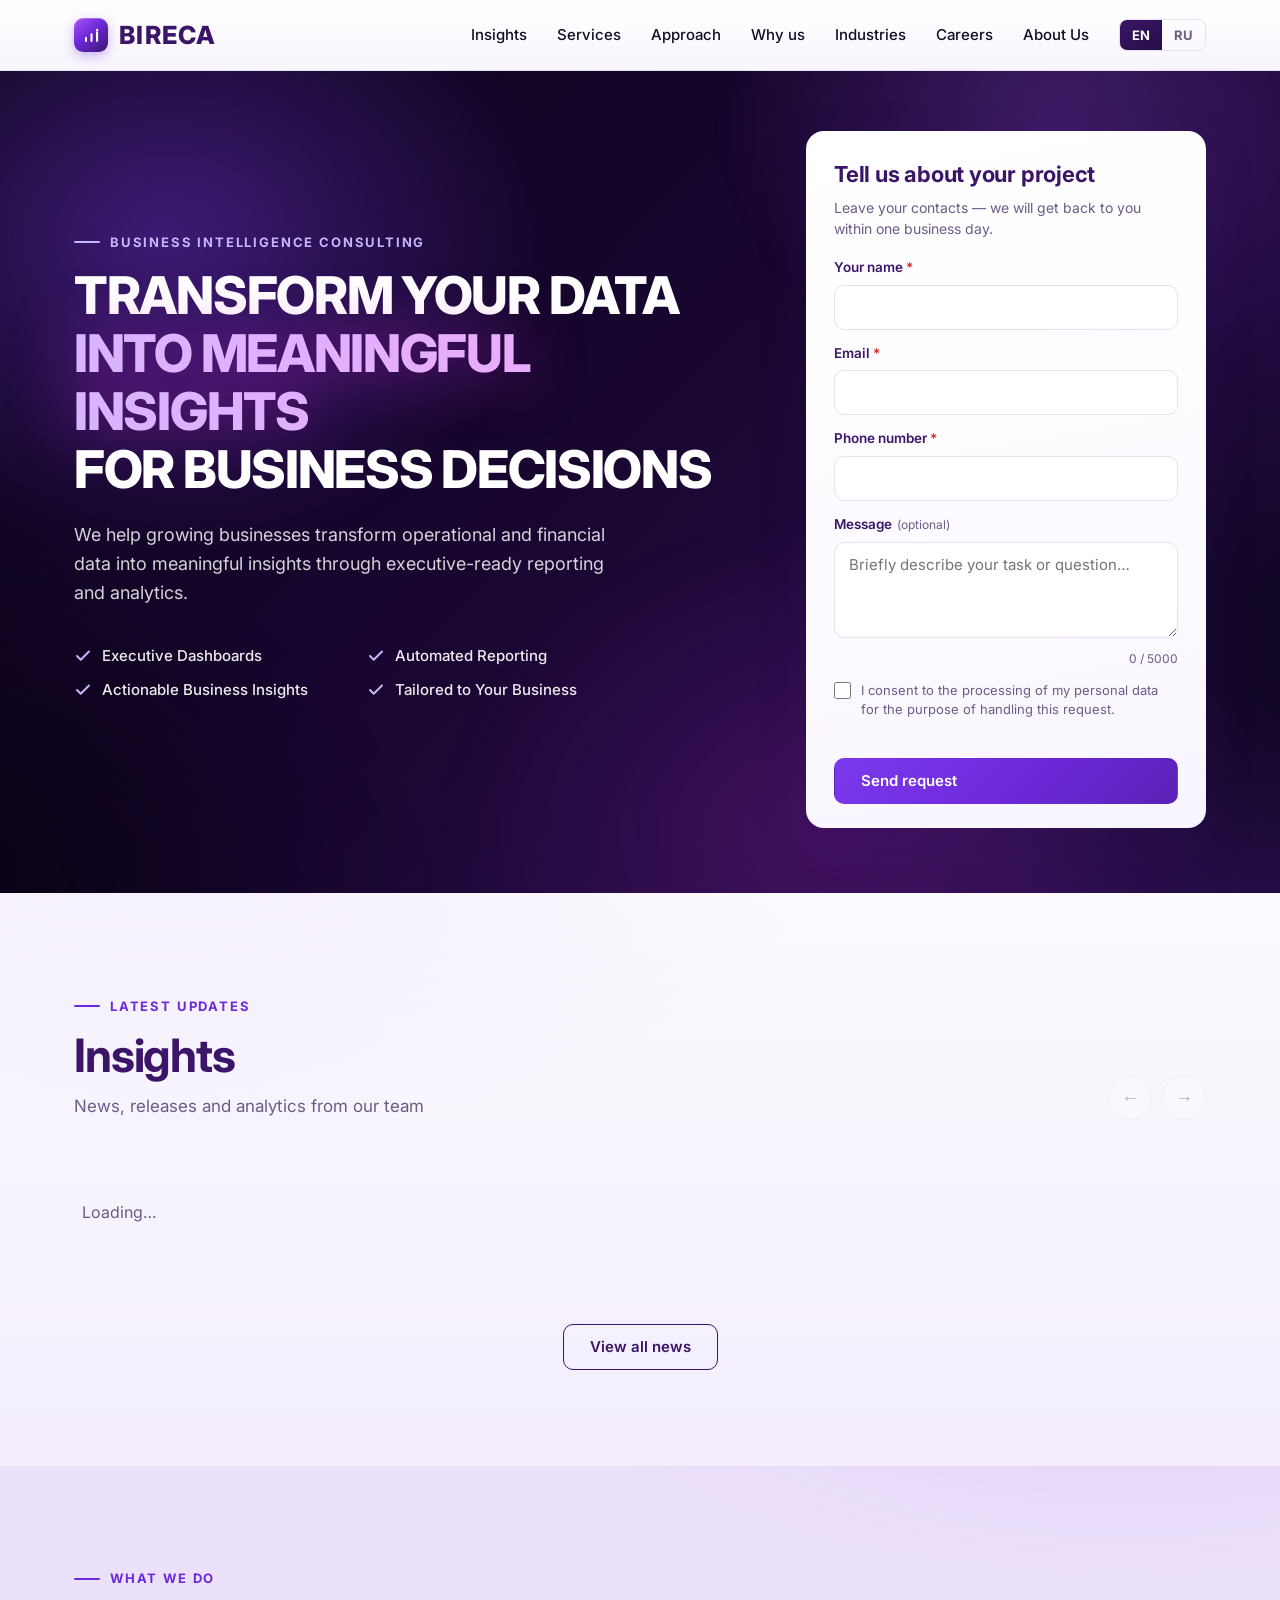
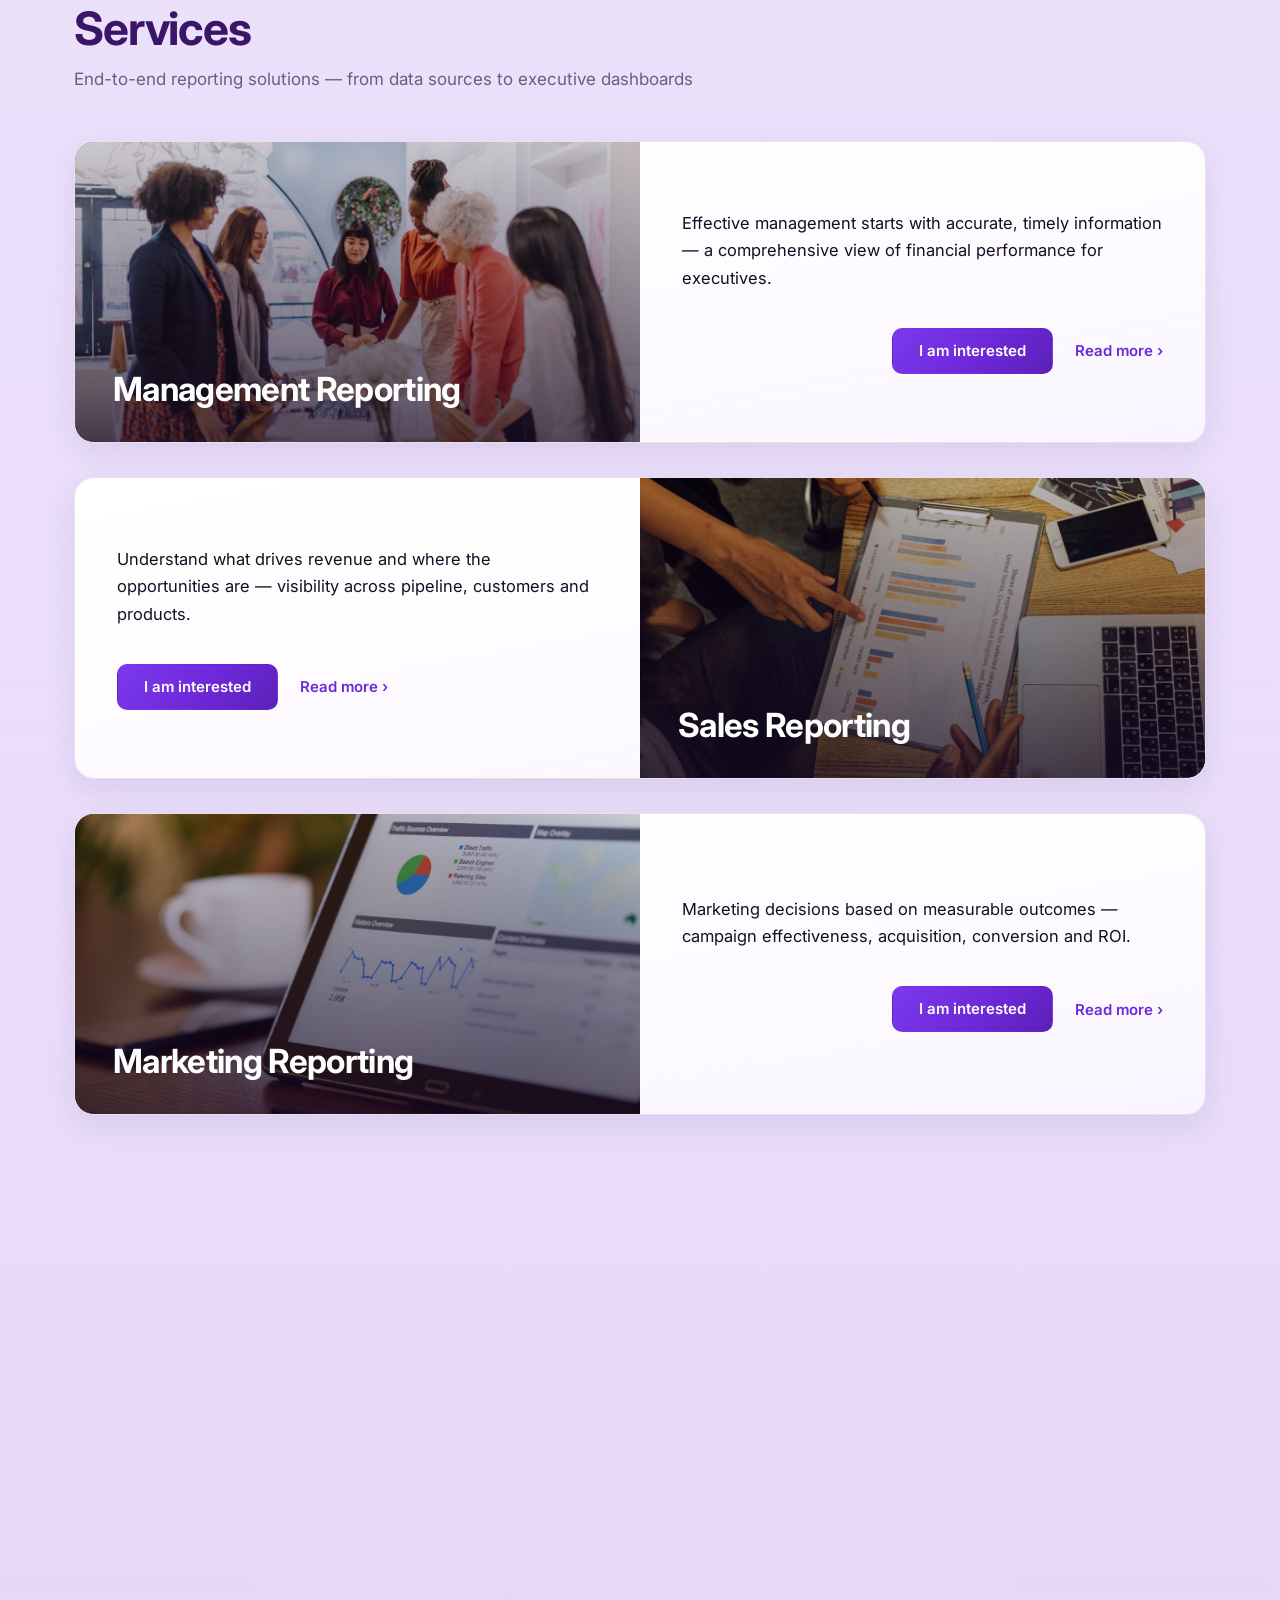
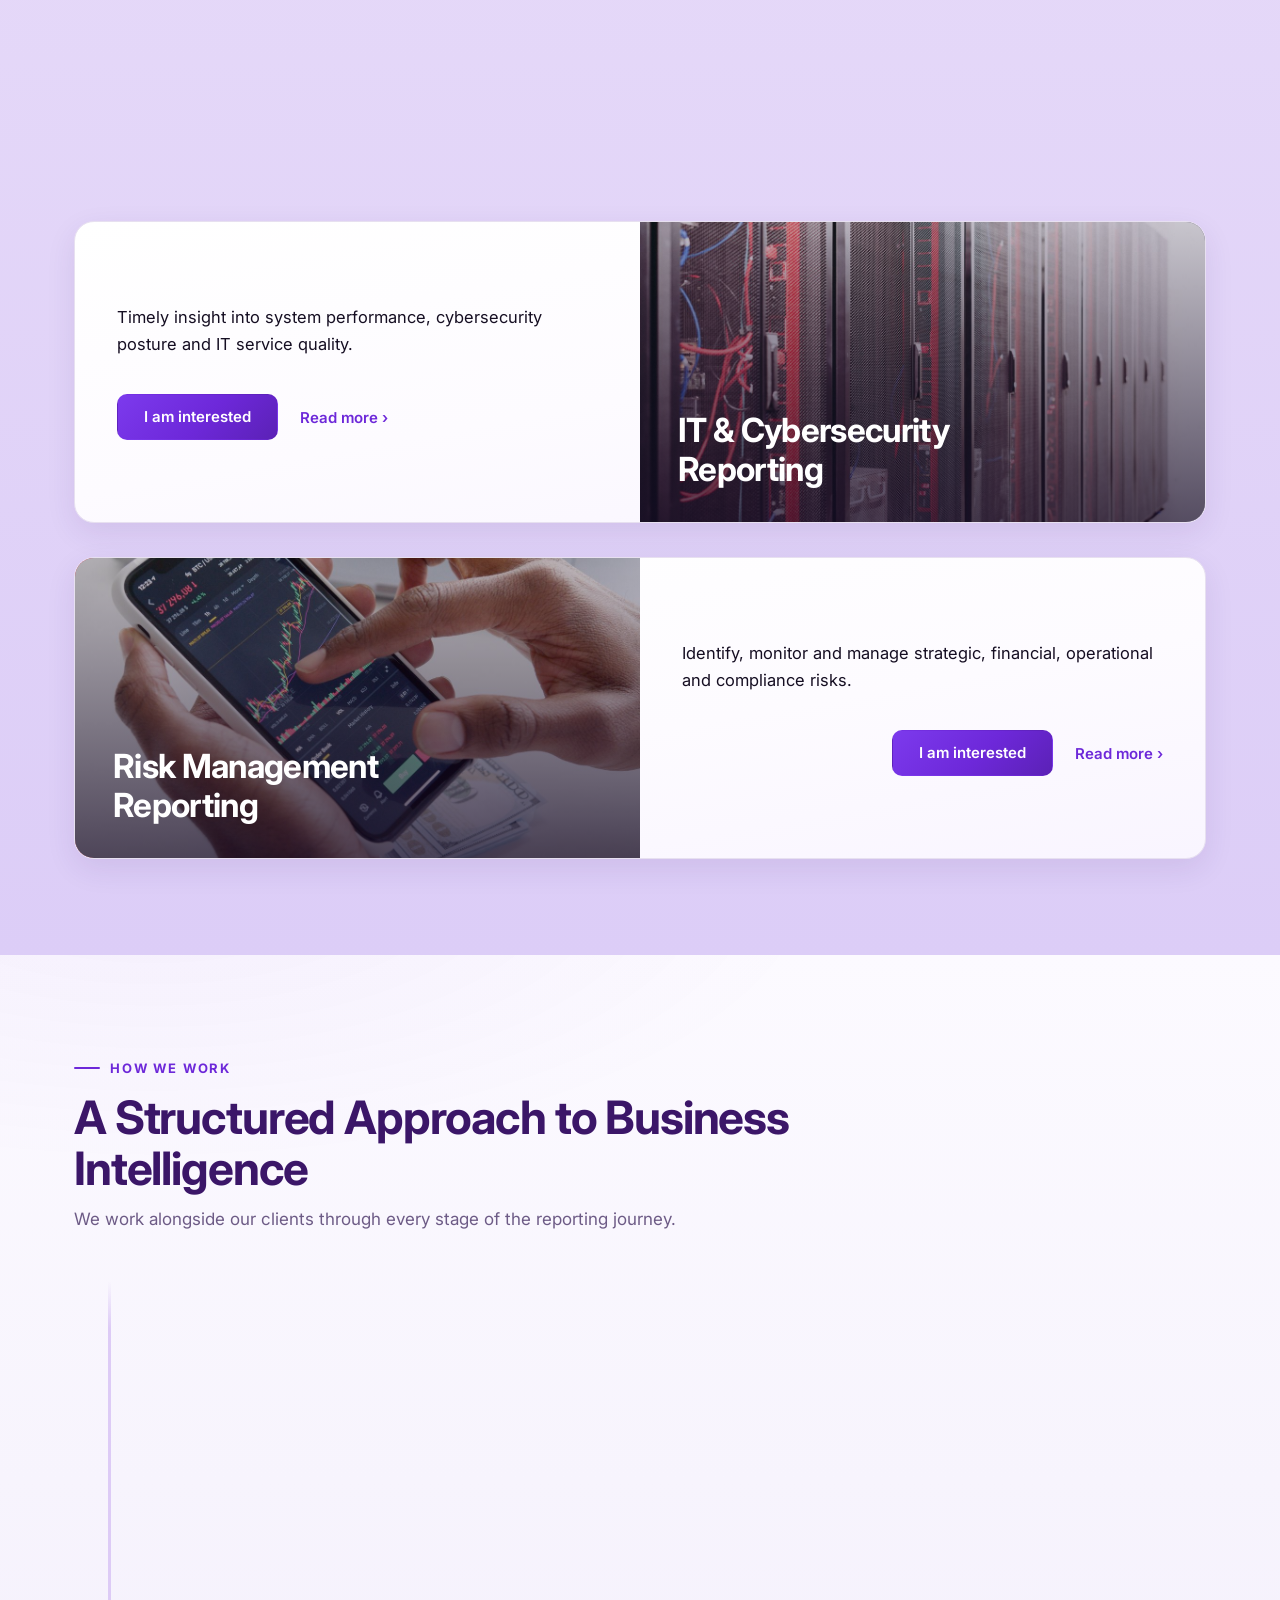
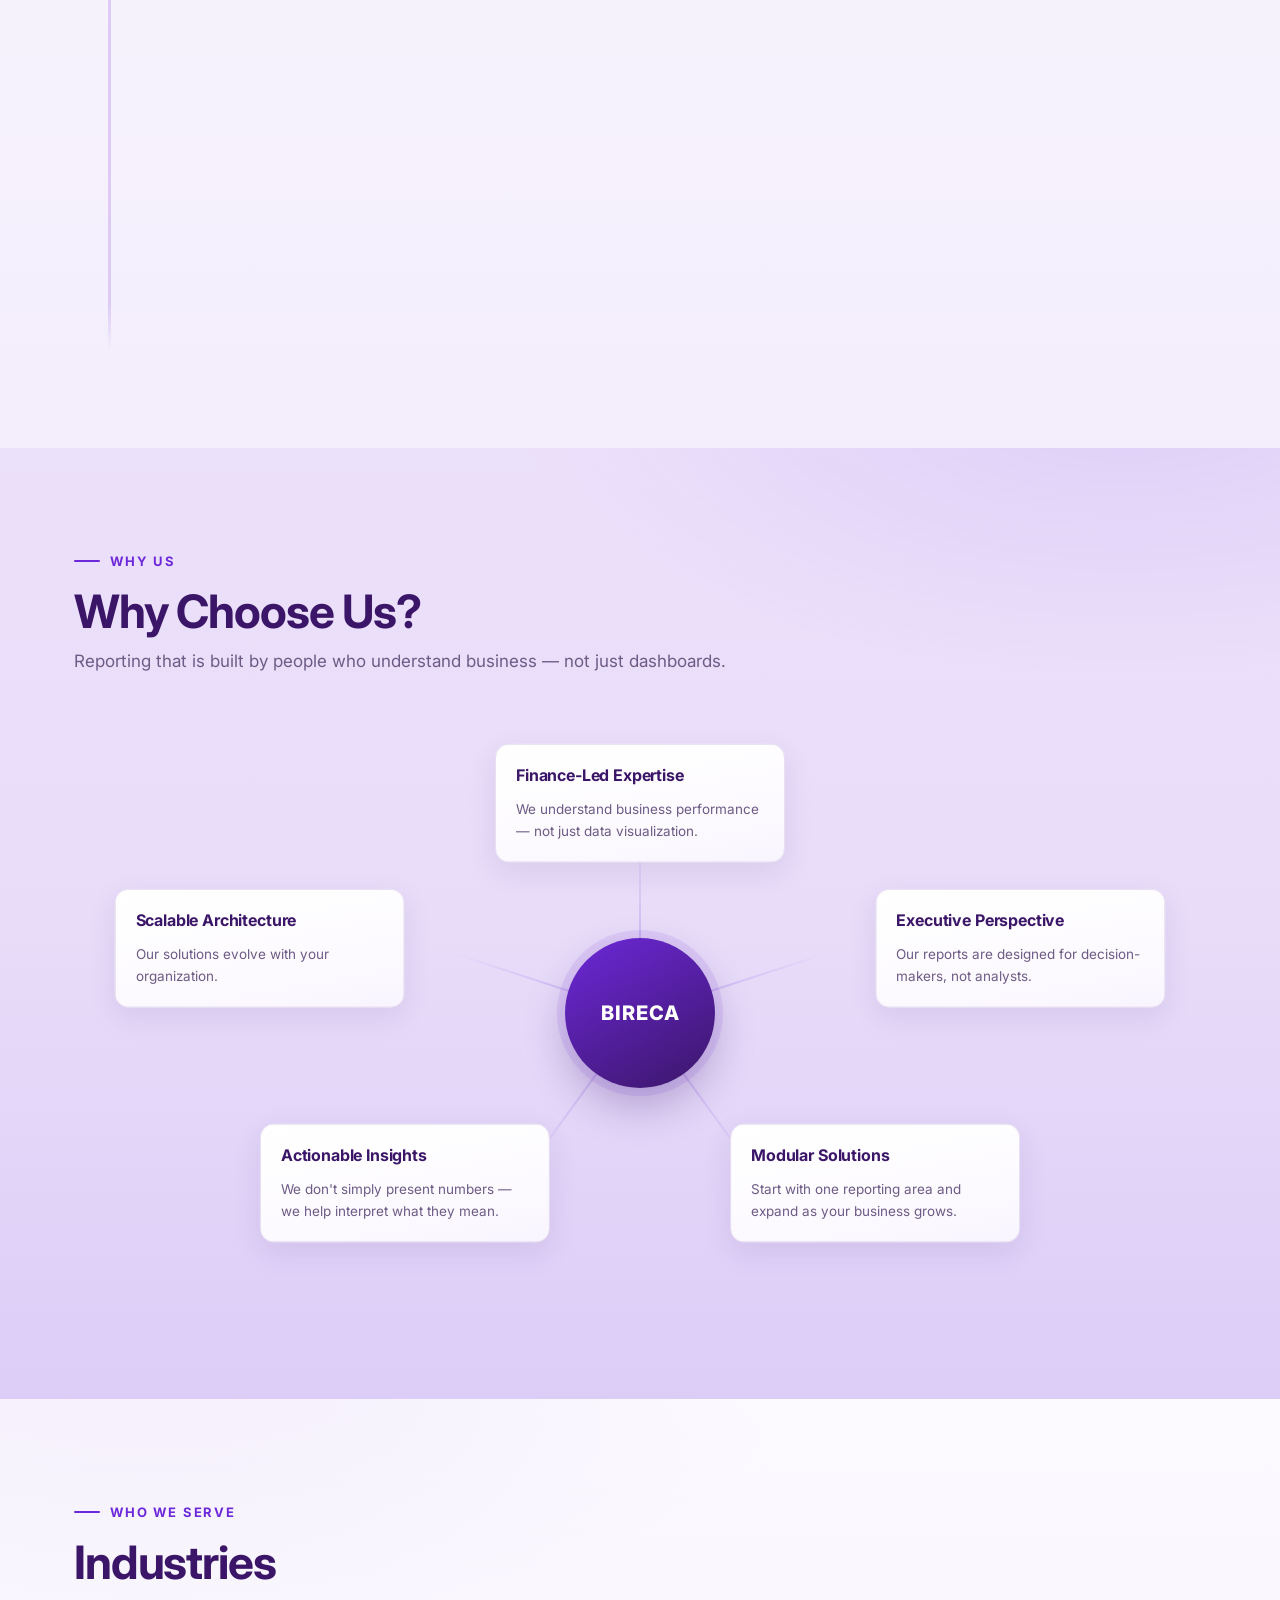
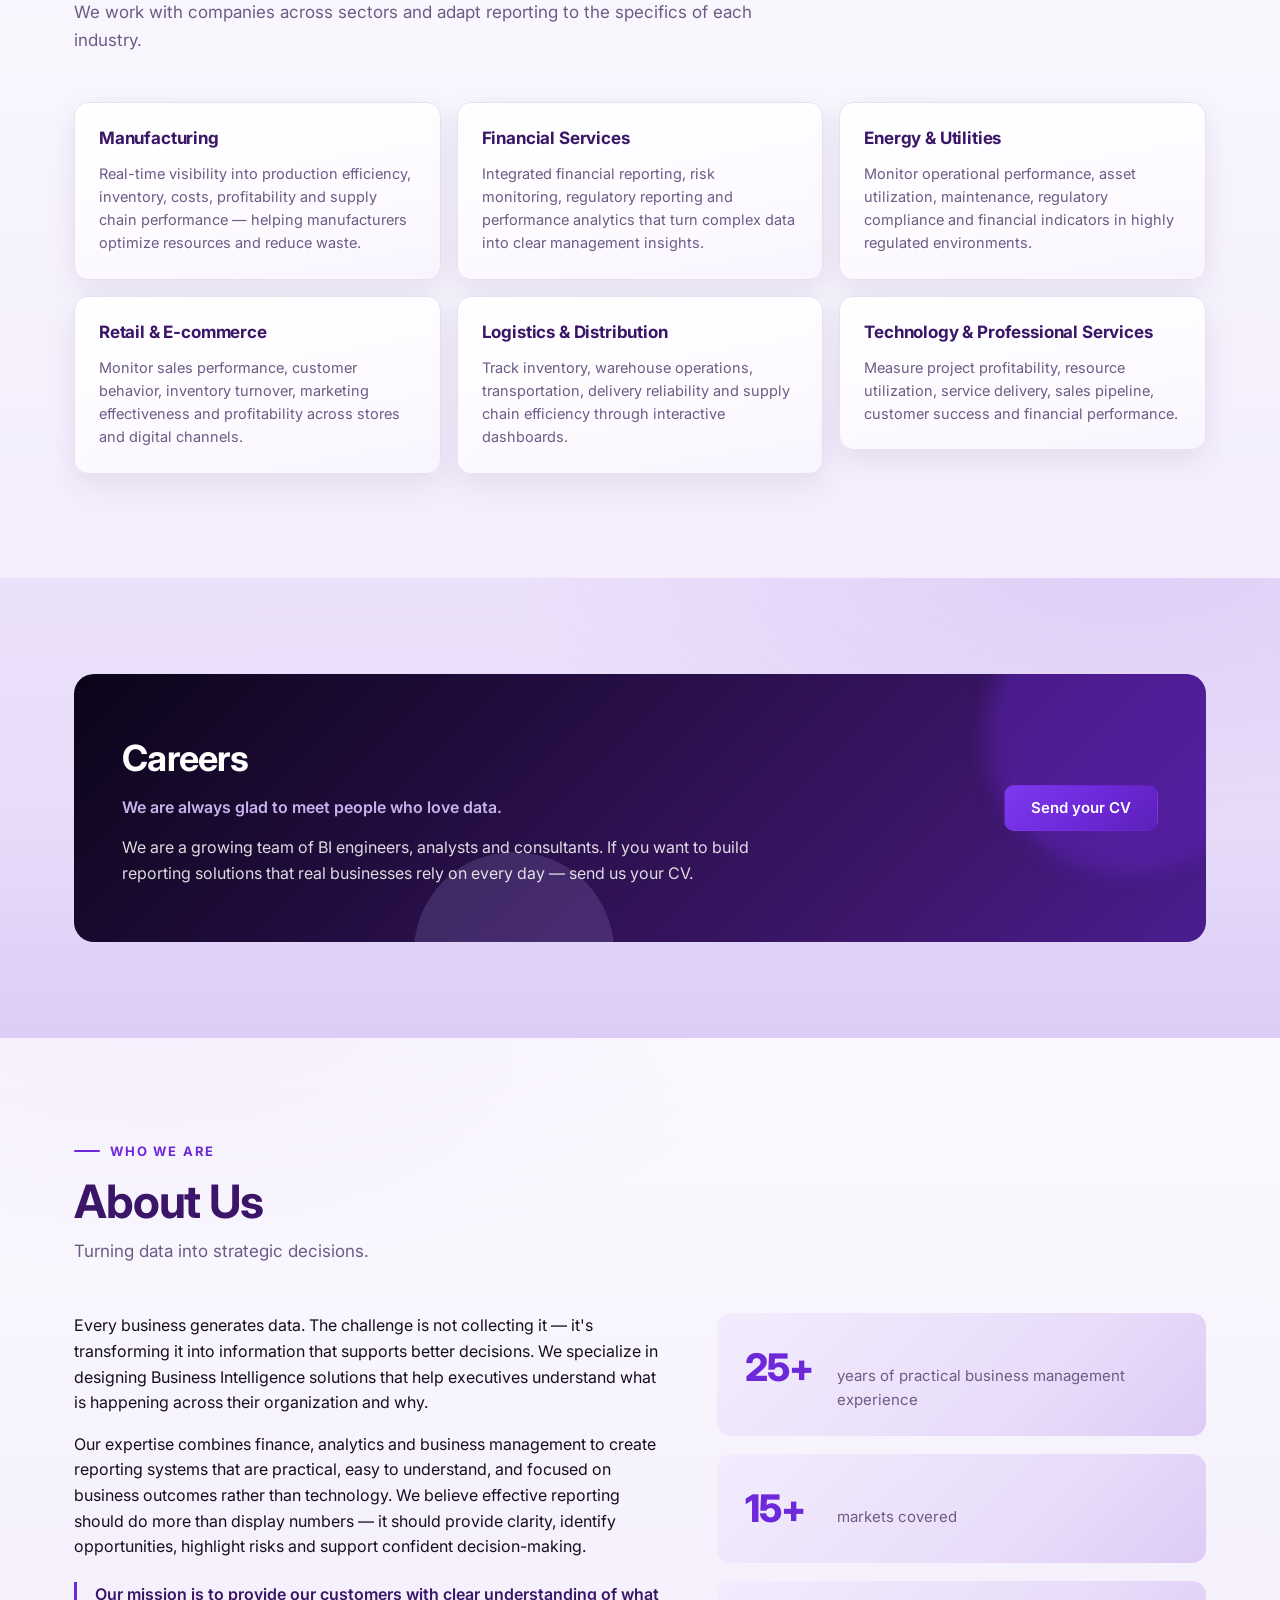
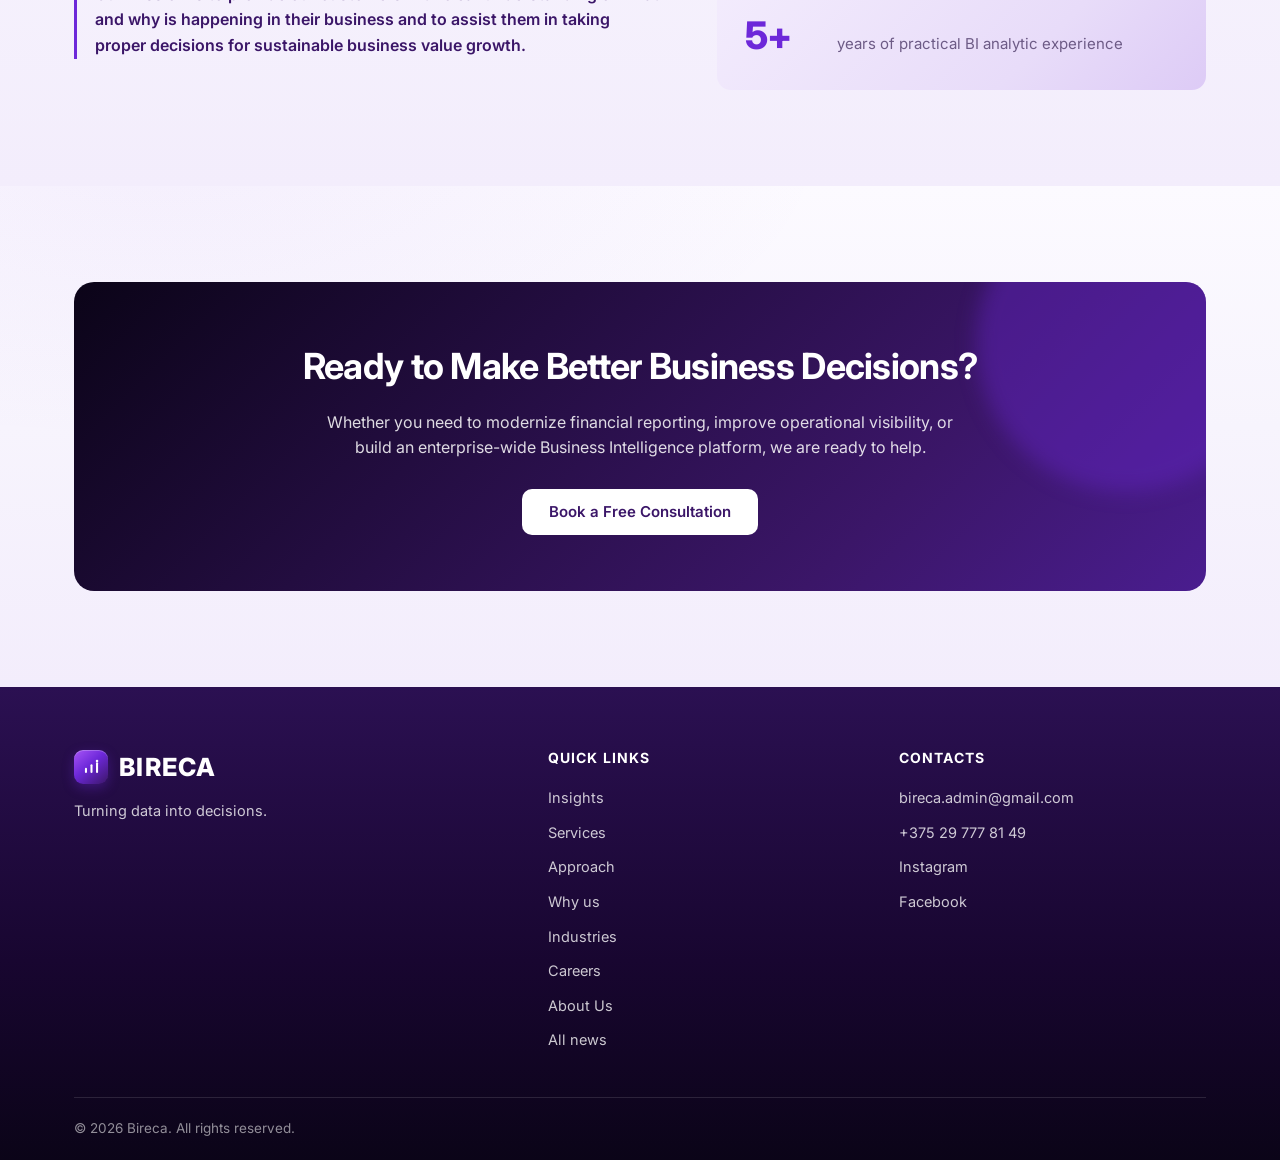
<file: index.html>
<!DOCTYPE html>
<html lang="en">
<head>
  <meta charset="UTF-8" />
  <meta name="viewport" content="width=device-width, initial-scale=1.0" />
  <title>Bireca — Business Intelligence &amp; Reporting</title>
  <meta name="description" content="We transform your data into meaningful insights for business decisions. Management, sales, marketing, production, supply chain, IT and risk reporting." />

  <link rel="icon" type="image/svg+xml" href="favicon.svg" />
  <link rel="canonical" href="https://bugvayne.github.io/bireco/" />

  <!-- Open Graph: карточка при шеринге в Telegram/LinkedIn/соцсетях -->
  <meta property="og:type" content="website" />
  <meta property="og:site_name" content="Bireca" />
  <meta property="og:title" content="Bireca — Business Intelligence &amp; Reporting" />
  <meta property="og:description" content="We transform your data into meaningful insights for business decisions." />
  <meta property="og:url" content="https://bugvayne.github.io/bireco/" />
  <meta property="og:image" content="https://bugvayne.github.io/bireco/og-image.png" />
  <meta property="og:image:width" content="1200" />
  <meta property="og:image:height" content="630" />
  <meta name="twitter:card" content="summary_large_image" />
  <meta name="twitter:title" content="Bireca — Business Intelligence &amp; Reporting" />
  <meta name="twitter:description" content="We transform your data into meaningful insights for business decisions." />
  <meta name="twitter:image" content="https://bugvayne.github.io/bireco/og-image.png" />

  <link rel="preconnect" href="https://fonts.googleapis.com" />
  <link rel="preconnect" href="https://fonts.gstatic.com" crossorigin />
  <link href="https://fonts.googleapis.com/css2?family=Inter:wght@400;500;600;700;800&display=swap" rel="stylesheet" />
  <link rel="stylesheet" href="css/styles.css?v=28" />
  <noscript><style>.reveal { opacity: 1 !important; transform: none !important; }</style></noscript>
</head>
<body>

  <!-- ======== Шапка ======== -->
  <header class="site-header">
    <div class="container header-inner">
      <a class="logo" href="index.html">
        <span class="logo-mark" aria-hidden="true">
          <svg viewBox="0 0 24 24" fill="none" stroke="currentColor" stroke-width="2.6" stroke-linecap="round"><path d="M5 19v-4"/><path d="M12 19v-8.5"/><path d="M19 19V8"/><circle cx="19" cy="5" r="1.6" fill="currentColor" stroke="none"/></svg>
        </span>
        Bireca
      </a>

      <nav class="main-nav" id="mainNav">
        <a href="#insights" data-i18n="nav.insights">Insights</a>
        <a href="#services" data-i18n="nav.services">Services</a>
        <a href="#approach" data-i18n="nav.approach">Approach</a>
        <a href="#why" data-i18n="nav.why">Why us</a>
        <a href="#industries" data-i18n="nav.industries">Industries</a>
        <a href="#careers" data-i18n="nav.careers">Careers</a>
        <a href="#about" data-i18n="nav.about">About Us</a>
      </nav>

      <div class="lang-switch" role="group" aria-label="Language">
        <button type="button" data-lang="en">EN</button>
        <button type="button" data-lang="ru">RU</button>
      </div>

      <button class="burger" id="burgerBtn" aria-label="Menu">
        <span></span><span></span><span></span>
      </button>
    </div>
  </header>

  <!-- ======== Hero ======== -->
  <section class="hero">
    <div class="hero-glow-decor" aria-hidden="true"></div>

    <div class="container hero-inner">
      <div class="hero-copy">
        <span class="eyebrow" data-i18n="hero.eyebrow">Business Intelligence Consulting</span>
        <h1>
          <span class="line" data-i18n="hero.line1">Transform your data</span>
          <span class="line accent" data-i18n="hero.line2">into meaningful insights</span>
          <span class="line" data-i18n="hero.line3">for business decisions</span>
        </h1>
        <p data-i18n="hero.sub">We help growing businesses transform operational and financial data into meaningful insights through executive-ready reporting and analytics.</p>
        <ul class="hero-points">
          <li><svg viewBox="0 0 24 24" fill="none" stroke="currentColor" stroke-width="2.6" stroke-linecap="round" stroke-linejoin="round" aria-hidden="true"><path d="M20 6L9 17l-5-5"/></svg><span data-i18n="hero.point1">Executive Dashboards</span></li>
          <li><svg viewBox="0 0 24 24" fill="none" stroke="currentColor" stroke-width="2.6" stroke-linecap="round" stroke-linejoin="round" aria-hidden="true"><path d="M20 6L9 17l-5-5"/></svg><span data-i18n="hero.point2">Automated Reporting</span></li>
          <li><svg viewBox="0 0 24 24" fill="none" stroke="currentColor" stroke-width="2.6" stroke-linecap="round" stroke-linejoin="round" aria-hidden="true"><path d="M20 6L9 17l-5-5"/></svg><span data-i18n="hero.point3">Actionable Business Insights</span></li>
          <li><svg viewBox="0 0 24 24" fill="none" stroke="currentColor" stroke-width="2.6" stroke-linecap="round" stroke-linejoin="round" aria-hidden="true"><path d="M20 6L9 17l-5-5"/></svg><span data-i18n="hero.point4">Tailored to Your Business</span></li>
        </ul>
        <div class="hero-actions">
          <!-- Только для мобильных: раскрывает форму заявки, которая по умолчанию свёрнута -->
          <button class="btn btn-primary hero-form-toggle" id="heroFormToggle" type="button" aria-expanded="false" aria-controls="heroFormCard">
            <span data-i18n="hero.contact">Book a Free Consultation</span>
          </button>
        </div>
      </div>

      <!-- Встроенная форма заявки (на сервисах та же форма открывается модально) -->
      <div class="hero-form-card" id="heroFormCard" tabindex="-1">
        <div class="form-stage" id="heroStage">
          <h3 data-i18n="form.title">Tell us about your project</h3>
          <p class="hero-form-sub" data-i18n="form.subtitle">Leave your contacts — we will get back to you within one business day.</p>
          <form id="heroForm" novalidate>
            <div class="form-field">
              <label for="heroName"><span data-i18n="form.name">Your name</span><span class="label-req" aria-hidden="true">*</span></label>
              <input type="text" id="heroName" name="name" autocomplete="name" required />
              <div class="field-error" data-i18n="form.required">Please fill in this field.</div>
            </div>
            <div class="form-field">
              <label for="heroEmail"><span data-i18n="form.email">Email</span><span class="label-req" aria-hidden="true">*</span></label>
              <input type="email" id="heroEmail" name="email" autocomplete="email" required />
              <div class="field-error" data-i18n="form.invalidEmail">Please enter a valid email address.</div>
            </div>
            <div class="form-field">
              <label for="heroPhone"><span data-i18n="form.phone">Phone number</span><span class="label-req" aria-hidden="true">*</span></label>
              <input type="tel" id="heroPhone" name="phone" inputmode="tel" autocomplete="tel" required />
              <div class="field-error" data-i18n="form.invalidPhone">Please enter a valid phone number.</div>
            </div>
            <div class="form-field">
              <label for="heroMessage"><span data-i18n="form.message">Message</span><span class="label-opt" data-i18n="form.optional">(optional)</span></label>
              <textarea id="heroMessage" name="message" maxlength="5000" data-i18n-placeholder="form.messagePh"></textarea>
              <div class="char-counter" aria-hidden="true"><span class="cc-now">0</span> / 5000</div>
            </div>

            <div class="form-field consent-field">
              <label class="consent-label" for="heroConsent">
                <input type="checkbox" id="heroConsent" name="consent" required />
                <span data-i18n="form.consent">I consent to the processing of my personal data for the purpose of handling this request.</span>
              </label>
              <div class="field-error" data-i18n="form.consentRequired">Please give your consent to continue.</div>
            </div>

            <div class="hp-field" aria-hidden="true">
              <label>Company website</label>
              <input type="text" name="website" tabindex="-1" autocomplete="off" />
            </div>

            <div class="captcha-wrap">
              <div id="heroRecaptcha"></div>
              <span class="captcha-note" id="heroCaptchaNote" hidden data-i18n="form.demoNote"></span>
            </div>

            <button type="submit" class="btn btn-primary" id="heroSubmitBtn" style="width:100%">
              <span data-i18n="form.submit">Send request</span>
            </button>
            <div class="form-status" id="heroStatus" role="status" aria-live="polite"></div>
          </form>
        </div>
        <div class="form-success" id="heroSuccess" hidden>
          <div class="success-check" aria-hidden="true"><svg viewBox="0 0 24 24" fill="none" stroke="currentColor" stroke-width="2.5" stroke-linecap="round" stroke-linejoin="round"><path d="M20 6L9 17l-5-5"/></svg></div>
          <h3 data-i18n="form.successTitle">Thank you!</h3>
          <p data-i18n="form.success">Your request has been sent. We will contact you soon.</p>
        </div>
      </div>
    </div>
  </section>

  <!-- ======== Insights ======== -->
  <section class="section" id="insights">
    <div class="container">
      <div class="insights-head">
        <div class="section-head reveal">
          <span class="eyebrow" data-i18n="insights.eyebrow">Latest updates</span>
          <h2 data-i18n="insights.title">Insights</h2>
          <p data-i18n="insights.sub">News, releases and analytics from our team</p>
        </div>
        <div class="carousel-controls">
          <button class="carousel-btn" id="newsPrev" aria-label="Previous">&#8592;</button>
          <button class="carousel-btn" id="newsNext" aria-label="Next">&#8594;</button>
        </div>
      </div>

      <div class="news-track" id="newsTrack">
        <div class="news-status" data-i18n="common.loading">Loading…</div>
      </div>

      <div class="insights-footer">
        <a class="btn btn-outline" href="news.html" data-i18n="insights.viewAll">View all news</a>
      </div>
    </div>
  </section>

  <!-- ======== Services ======== -->
  <section class="section alt" id="services">
    <div class="container">
      <div class="section-head reveal">
        <span class="eyebrow" data-i18n="services.eyebrow">What we do</span>
        <h2 data-i18n="services.title">Services</h2>
        <p data-i18n="services.sub">End-to-end reporting solutions — from data sources to executive dashboards</p>
      </div>
      <div class="services-list" id="servicesGrid"><!-- рендерится из js/services-data.js --></div>
    </div>
  </section>

  <!-- ======== Our Approach ======== -->
  <section class="section" id="approach">
    <div class="container">
      <div class="section-head reveal">
        <span class="eyebrow" data-i18n="approach.eyebrow">How we work</span>
        <h2 data-i18n="approach.title">A Structured Approach to Business Intelligence</h2>
        <p data-i18n="approach.sub">We work alongside our clients through every stage of the reporting journey.</p>
      </div>
      <div class="approach-layout">
      <div class="approach-timeline">
        <div class="approach-step reveal" style="--c:#a21caf">
          <div class="approach-node" aria-hidden="true">01</div>
          <div class="approach-card">
            <div class="approach-card-head">
              <h3 data-i18n="approach.s1.title">Discover</h3>
            </div>
            <p data-i18n="approach.s1.text">Understanding your business objectives, KPIs and existing reporting challenges.</p>
          </div>
        </div>
        <div class="approach-step reveal" style="--c:#9333ea">
          <div class="approach-node" aria-hidden="true">02</div>
          <div class="approach-card">
            <div class="approach-card-head">
              <h3 data-i18n="approach.s2.title">Connect</h3>
            </div>
            <p data-i18n="approach.s2.text">Integrating data from your accounting system, ERP, CRM, production systems or spreadsheets.</p>
          </div>
        </div>
        <div class="approach-step reveal" style="--c:#7c3aed">
          <div class="approach-node" aria-hidden="true">03</div>
          <div class="approach-card">
            <div class="approach-card-head">
              <h3 data-i18n="approach.s3.title">Analyze</h3>
            </div>
            <p data-i18n="approach.s3.text">Transforming raw data into structured information using standardized business models.</p>
          </div>
        </div>
        <div class="approach-step reveal" style="--c:#6d28d9">
          <div class="approach-node" aria-hidden="true">04</div>
          <div class="approach-card">
            <div class="approach-card-head">
              <h3 data-i18n="approach.s4.title">Visualize</h3>
            </div>
            <p data-i18n="approach.s4.text">Building executive dashboards that provide instant visibility into business performance.</p>
          </div>
        </div>
        <div class="approach-step reveal" style="--c:#5b21b6">
          <div class="approach-node" aria-hidden="true">05</div>
          <div class="approach-card">
            <div class="approach-card-head">
              <h3 data-i18n="approach.s5.title">Improve</h3>
            </div>
            <p data-i18n="approach.s5.text">Supporting continuous improvement through ongoing analysis and strategic recommendations.</p>
          </div>
        </div>
      </div>

      <div class="approach-visual reveal" aria-hidden="true">
        <div class="dash">
          <div class="dash-top">
            <span class="dash-dots"><i></i><i></i><i></i></span>
            <span class="dash-name" data-i18n="dash.title">Executive Overview</span>
            <span class="dash-live"><i></i><span data-i18n="dash.live">Live</span></span>
          </div>
          <div class="dash-kpis">
            <div class="dash-kpi">
              <span class="dash-kpi-l" data-i18n="dash.kpiRevenue">Revenue</span>
              <span class="dash-kpi-v">$1.24M</span>
              <span class="dash-kpi-d up">▲ 18.2%</span>
            </div>
            <div class="dash-kpi">
              <span class="dash-kpi-l" data-i18n="dash.kpiMargin">Margin</span>
              <span class="dash-kpi-v">32.4%</span>
              <span class="dash-kpi-d up">▲ 3.1%</span>
            </div>
            <div class="dash-kpi">
              <span class="dash-kpi-l" data-i18n="dash.kpiEbit">EBIT</span>
              <span class="dash-kpi-v">12.6%</span>
              <span class="dash-kpi-d down">▼ 1.6 ppt</span>
            </div>
          </div>
          <div class="dash-row">
            <div class="dash-panel dash-bars">
              <span class="dash-panel-t" data-i18n="dash.revByMonth">Revenue by month</span>
              <div class="dash-bars-grid">
                <i style="--h:38%"></i><i style="--h:54%"></i><i style="--h:46%"></i><i style="--h:64%"></i><i style="--h:57%"></i><i style="--h:79%"></i><i style="--h:70%"></i><i style="--h:93%"></i>
              </div>
            </div>
            <div class="dash-panel dash-donut">
              <span class="dash-panel-t" data-i18n="dash.channels">Channels</span>
              <div class="donut"></div>
              <ul class="donut-leg">
                <li><i style="background:var(--purple)"></i><span data-i18n="dash.chDirect">Direct</span></li>
                <li><i style="background:var(--accent)"></i><span data-i18n="dash.chRetail">Retail</span></li>
                <li><i style="background:#a855f7"></i><span data-i18n="dash.chOnline">Online</span></li>
              </ul>
            </div>
          </div>
          <div class="dash-panel dash-trend">
            <span class="dash-panel-t" data-i18n="dash.trend">Performance trend</span>
            <svg viewBox="0 0 300 64" preserveAspectRatio="none">
              <defs>
                <linearGradient id="dashFill" x1="0" y1="0" x2="0" y2="1">
                  <stop offset="0" stop-color="#6d28d9" stop-opacity="0.26"/>
                  <stop offset="1" stop-color="#6d28d9" stop-opacity="0"/>
                </linearGradient>
              </defs>
              <path d="M0,48 L43,42 L86,46 L129,30 L171,36 L214,20 L257,26 L300,10 L300,64 L0,64 Z" fill="url(#dashFill)"/>
              <polyline points="0,48 43,42 86,46 129,30 171,36 214,20 257,26 300,10" fill="none" stroke="#6d28d9" stroke-width="2.5" stroke-linecap="round" stroke-linejoin="round"/>
            </svg>
          </div>
        </div>
      </div>
      </div>
    </div>
  </section>

  <!-- ======== Why Choose Us ======== -->
  <section class="section alt" id="why">
    <div class="container">
      <div class="section-head reveal">
        <span class="eyebrow" data-i18n="why.eyebrow">Why us</span>
        <h2 data-i18n="why.title">Why Choose Us?</h2>
        <p data-i18n="why.sub">Reporting that is built by people who understand business — not just dashboards.</p>
      </div>
      <div class="why-radial reveal">
        <i class="why-spoke" style="--angle:-90deg"></i>
        <i class="why-spoke" style="--angle:-18deg"></i>
        <i class="why-spoke" style="--angle:54deg"></i>
        <i class="why-spoke" style="--angle:126deg"></i>
        <i class="why-spoke" style="--angle:198deg"></i>

        <div class="why-hub" aria-hidden="true">
          <span class="why-hub-title" data-i18n="why.hubTitle">Bireca</span>
        </div>

        <article class="why-tile" style="--angle:-90deg;--c:#6d28d9">
          <div class="why-tile-head">
            <h3 data-i18n="why.r1.title">Finance-Led Expertise</h3>
          </div>
          <p data-i18n="why.r1.text">We understand business performance — not just data visualization.</p>
        </article>
        <article class="why-tile" style="--angle:-18deg;--c:#c026d3">
          <div class="why-tile-head">
            <h3 data-i18n="why.r2.title">Executive Perspective</h3>
          </div>
          <p data-i18n="why.r2.text">Our reports are designed for decision-makers, not analysts.</p>
        </article>
        <article class="why-tile" style="--angle:54deg;--c:#0891b2">
          <div class="why-tile-head">
            <h3 data-i18n="why.r3.title">Modular Solutions</h3>
          </div>
          <p data-i18n="why.r3.text">Start with one reporting area and expand as your business grows.</p>
        </article>
        <article class="why-tile" style="--angle:126deg;--c:#b45309">
          <div class="why-tile-head">
            <h3 data-i18n="why.r4.title">Actionable Insights</h3>
          </div>
          <p data-i18n="why.r4.text">We don't simply present numbers — we help interpret what they mean.</p>
        </article>
        <article class="why-tile" style="--angle:198deg;--c:#047857">
          <div class="why-tile-head">
            <h3 data-i18n="why.r5.title">Scalable Architecture</h3>
          </div>
          <p data-i18n="why.r5.text">Our solutions evolve with your organization.</p>
        </article>
      </div>
    </div>
  </section>

  <!-- ======== Industries ======== -->
  <section class="section" id="industries">
    <div class="container">
      <div class="section-head reveal">
        <span class="eyebrow" data-i18n="industries.eyebrow">Who we serve</span>
        <h2 data-i18n="industries.title">Industries</h2>
        <p data-i18n="industries.sub">We work with companies across sectors and adapt reporting to the specifics of each industry.</p>
      </div>
      <div class="industries-bento">
        <article class="ind-tile reveal" style="--c:#b45309">
          <div class="ind-tile-head">
            <h3 data-i18n="industries.i1.title">Manufacturing</h3>
          </div>
          <p data-i18n="industries.i1.text">Real-time visibility into production efficiency, inventory, costs, profitability and supply chain performance — helping manufacturers optimize resources and reduce waste.</p>
        </article>
        <article class="ind-tile reveal" style="--c:#c026d3">
          <div class="ind-tile-head">
            <h3 data-i18n="industries.i2.title">Retail &amp; E-commerce</h3>
          </div>
          <p data-i18n="industries.i2.text">Monitor sales performance, customer behavior, inventory turnover, marketing effectiveness and profitability across stores and digital channels.</p>
        </article>
        <article class="ind-tile reveal" style="--c:#0f766e">
          <div class="ind-tile-head">
            <h3 data-i18n="industries.i3.title">Financial Services</h3>
          </div>
          <p data-i18n="industries.i3.text">Integrated financial reporting, risk monitoring, regulatory reporting and performance analytics that turn complex data into clear management insights.</p>
        </article>
        <article class="ind-tile reveal" style="--c:#6d28d9">
          <div class="ind-tile-head">
            <h3 data-i18n="industries.i4.title">Logistics &amp; Distribution</h3>
          </div>
          <p data-i18n="industries.i4.text">Track inventory, warehouse operations, transportation, delivery reliability and supply chain efficiency through interactive dashboards.</p>
        </article>
        <article class="ind-tile reveal" style="--c:#ca8a04">
          <div class="ind-tile-head">
            <h3 data-i18n="industries.i5.title">Energy &amp; Utilities</h3>
          </div>
          <p data-i18n="industries.i5.text">Monitor operational performance, asset utilization, maintenance, regulatory compliance and financial indicators in highly regulated environments.</p>
        </article>
        <article class="ind-tile reveal" style="--c:#0891b2">
          <div class="ind-tile-head">
            <h3 data-i18n="industries.i6.title">Technology &amp; Professional Services</h3>
          </div>
          <p data-i18n="industries.i6.text">Measure project profitability, resource utilization, service delivery, sales pipeline, customer success and financial performance.</p>
        </article>
      </div>
    </div>
  </section>

  <!-- ======== Careers ======== -->
  <section class="section alt" id="careers">
    <div class="container">
      <div class="careers-box reveal">
        <div class="careers-content">
          <h2 data-i18n="careers.title">Careers</h2>
          <p class="careers-sub" data-i18n="careers.sub">We are always glad to meet people who love data.</p>
          <p data-i18n="careers.text">We are a growing team of BI engineers, analysts and consultants. If you want to build reporting solutions that real businesses rely on every day — send us your CV.</p>
        </div>
        <button class="btn btn-primary" data-open-form data-service="Careers / CV" data-cv>
          <span data-i18n="careers.cta">Send your CV</span>
        </button>
      </div>
    </div>
  </section>

  <!-- ======== About Us ======== -->
  <section class="section" id="about">
    <div class="container">
      <div class="section-head reveal">
        <span class="eyebrow" data-i18n="about.eyebrow">Who we are</span>
        <h2 data-i18n="about.title">About Us</h2>
        <p data-i18n="about.sub">Turning data into strategic decisions.</p>
      </div>
      <div class="about-grid">
        <div class="about-text reveal">
          <p data-i18n="about.text1">Every business generates data. The challenge is not collecting it — it's transforming it into information that supports better decisions. We specialize in designing Business Intelligence solutions that help executives understand what is happening across their organization and why.</p>
          <p data-i18n="about.text2">Our expertise combines finance, analytics and business management to create reporting systems that are practical, easy to understand, and focused on business outcomes rather than technology. We believe effective reporting should do more than display numbers — it should provide clarity, identify opportunities, highlight risks and support confident decision-making.</p>
          <p class="about-mission" data-i18n="about.mission">Our mission is to provide our customers with clear understanding of what and why is happening in their business and to assist them in taking proper decisions for sustainable business value growth.</p>
        </div>
        <div class="about-stats">
          <div class="stat-card reveal">
            <span class="stat-num" data-count="25" data-suffix="+">25+</span>
            <span class="stat-label" data-i18n="about.stat1.label">years of practical business management experience</span>
          </div>
          <div class="stat-card reveal">
            <span class="stat-num" data-count="15" data-suffix="+">15+</span>
            <span class="stat-label" data-i18n="about.stat2.label">markets covered</span>
          </div>
          <div class="stat-card reveal">
            <span class="stat-num" data-count="5" data-suffix="+">5+</span>
            <span class="stat-label" data-i18n="about.stat3.label">years of practical BI analytic experience</span>
          </div>
        </div>
      </div>
    </div>
  </section>

  <!-- ======== Call to Action ======== -->
  <section class="section cta-section">
    <div class="container">
      <div class="cta-box reveal">
        <h2 data-i18n="cta.title">Ready to Make Better Business Decisions?</h2>
        <p data-i18n="cta.text">Whether you need to modernize financial reporting, improve operational visibility, or build an enterprise-wide Business Intelligence platform, we are ready to help.</p>
        <button class="btn btn-light" data-open-form data-service="Call to action">
          <span data-i18n="cta.btn">Book a Free Consultation</span>
        </button>
      </div>
    </div>
  </section>

  <!-- ======== Футер ======== -->
  <footer class="site-footer">
    <div class="container">
      <div class="footer-main">
        <div class="footer-brand">
          <a class="logo" href="index.html">
            <span class="logo-mark" aria-hidden="true">
              <svg viewBox="0 0 24 24" fill="none" stroke="currentColor" stroke-width="2.6" stroke-linecap="round"><path d="M5 19v-4"/><path d="M12 19v-8.5"/><path d="M19 19V8"/><circle cx="19" cy="5" r="1.6" fill="currentColor" stroke="none"/></svg>
            </span>
            Bireca
          </a>
          <p data-i18n="footer.tagline">Turning data into decisions.</p>
        </div>
        <div class="footer-col">
          <h4 data-i18n="footer.quickLinks">Quick links</h4>
          <ul>
            <li><a href="#insights" data-i18n="nav.insights">Insights</a></li>
            <li><a href="#services" data-i18n="nav.services">Services</a></li>
            <li><a href="#approach" data-i18n="nav.approach">Approach</a></li>
            <li><a href="#why" data-i18n="nav.why">Why us</a></li>
            <li><a href="#industries" data-i18n="nav.industries">Industries</a></li>
            <li><a href="#careers" data-i18n="nav.careers">Careers</a></li>
            <li><a href="#about" data-i18n="nav.about">About Us</a></li>
            <li><a href="news.html" data-i18n="nav.allNews">All news</a></li>
          </ul>
        </div>
        <div class="footer-col">
          <h4 data-i18n="footer.contacts">Contacts</h4>
          <ul class="footer-contacts">
            <li><a href="mailto:bireca.admin@gmail.com" id="footerEmail">bireca.admin@gmail.com</a></li>
            <li><a href="tel:+375297778149" id="footerPhone">+375 29 777 81 49</a></li>
            <li><a href="https://www.instagram.com/bireca_com/" id="footerInstagram" target="_blank" rel="noopener">Instagram</a></li>
            <li><a href="https://www.facebook.com/birecacom" id="footerFacebook" target="_blank" rel="noopener">Facebook</a></li>
            <li hidden><a href="#" id="footerLinkedin" target="_blank" rel="noopener">LinkedIn</a></li>
          </ul>
        </div>
      </div>
      <div class="footer-bottom">
        <span>© <span id="footerYear"></span> Bireca. <span data-i18n="footer.rights">All rights reserved.</span></span>
      </div>
    </div>
  </footer>

  <!-- ======== Модальная форма заявки ======== -->
  <div class="modal-overlay" id="contactModal" role="dialog" aria-modal="true" aria-labelledby="contactModalTitle">
    <div class="modal">
      <button class="modal-close" id="contactModalClose" aria-label="Close">&#10005;</button>
      <div class="form-stage" id="modalStage">
        <h3 id="contactModalTitle" data-i18n="form.title">Tell us about your project</h3>
        <p class="modal-sub" data-i18n="form.subtitle">Leave your contacts — we will get back to you within one business day.</p>

        <form id="contactForm" novalidate>
          <div class="form-field">
            <label for="cfName"><span data-i18n="form.name">Your name</span><span class="label-req" aria-hidden="true">*</span></label>
            <input type="text" id="cfName" name="name" autocomplete="name" required />
            <div class="field-error" data-i18n="form.required">Please fill in this field.</div>
          </div>
          <div class="form-field">
            <label for="cfEmail"><span data-i18n="form.email">Email</span><span class="label-req" aria-hidden="true">*</span></label>
            <input type="email" id="cfEmail" name="email" autocomplete="email" required />
            <div class="field-error" data-i18n="form.invalidEmail">Please enter a valid email address.</div>
          </div>
          <div class="form-field">
            <label for="cfPhone"><span data-i18n="form.phone">Phone number</span><span class="label-req" aria-hidden="true">*</span></label>
            <input type="tel" id="cfPhone" name="phone" inputmode="tel" autocomplete="tel" required />
            <div class="field-error" data-i18n="form.invalidPhone">Please enter a valid phone number.</div>
          </div>
          <div class="form-field">
            <label for="cfMessage"><span data-i18n="form.message">Message</span><span class="label-opt" data-i18n="form.optional">(optional)</span></label>
            <textarea id="cfMessage" name="message" maxlength="5000" data-i18n-placeholder="form.messagePh"></textarea>
            <div class="char-counter" aria-hidden="true"><span class="cc-now">0</span> / 5000</div>
          </div>

          <!-- Поля для отклика на вакансию: показываются только по кнопке «Отправить резюме» -->
          <div class="career-fields" id="careerFields" hidden>
            <div class="form-field">
              <label for="cfProfile"><span data-i18n="form.profileLink">Profile link</span><span class="label-opt" data-i18n="form.optional">(optional)</span></label>
              <input type="url" id="cfProfile" name="profile" autocomplete="url" data-i18n-placeholder="form.profileLinkPh" />
            </div>
            <div class="form-field cv-field">
              <label for="cfCv" data-i18n="form.cv">Attach CV</label>
              <label class="file-drop" for="cfCv">
                <span class="file-btn" data-i18n="form.cvChoose">Choose file</span>
                <span class="file-name" id="cfCvName" data-i18n="form.cvNoFile">No file selected</span>
              </label>
              <input type="file" id="cfCv" name="cv" hidden
                     accept=".pdf,.doc,.docx,application/pdf,application/msword,application/vnd.openxmlformats-officedocument.wordprocessingml.document" />
              <div class="cv-hint" data-i18n="form.cvHint">PDF or Word, up to 5 MB</div>
              <div class="field-error cv-error"></div>
            </div>
          </div>

          <div class="form-field consent-field">
            <label class="consent-label" for="cfConsent">
              <input type="checkbox" id="cfConsent" name="consent" required />
              <span data-i18n="form.consent">I consent to the processing of my personal data for the purpose of handling this request.</span>
            </label>
            <div class="field-error" data-i18n="form.consentRequired">Please give your consent to continue.</div>
          </div>

          <!-- Honeypot: люди это поле не видят и не заполняют, боты — заполняют -->
          <div class="hp-field" aria-hidden="true">
            <label>Company website</label>
            <input type="text" name="website" tabindex="-1" autocomplete="off" />
          </div>

          <div class="captcha-wrap">
            <div id="recaptchaContainer"></div>
            <span class="captcha-note" id="captchaNote" hidden data-i18n="form.demoNote"></span>
          </div>

          <button type="submit" class="btn btn-primary" id="contactSubmitBtn" style="width:100%">
            <span data-i18n="form.submit">Send request</span>
          </button>
          <div class="form-status" id="formStatus" role="status" aria-live="polite"></div>
        </form>
      </div>
      <div class="form-success" id="modalSuccess" hidden>
        <div class="success-check" aria-hidden="true"><svg viewBox="0 0 24 24" fill="none" stroke="currentColor" stroke-width="2.5" stroke-linecap="round" stroke-linejoin="round"><path d="M20 6L9 17l-5-5"/></svg></div>
        <h3 data-i18n="form.successTitle">Thank you!</h3>
        <p data-i18n="form.success">Your request has been sent. We will contact you soon.</p>
      </div>
    </div>
  </div>

  <!-- ======== Видео-модал (Watch overview) ======== -->
  <div class="modal-overlay" id="videoModal" role="dialog" aria-modal="true">
    <div class="modal video-modal-box">
      <button class="modal-close" id="videoModalClose" aria-label="Close">&#10005;</button>
      <iframe class="video-frame" id="videoFrame" src="about:blank" allow="autoplay; encrypted-media" allowfullscreen title="Overview video"></iframe>
    </div>
  </div>

  <script src="js/config.js?v=13"></script>
  <script src="js/i18n.js?v=15"></script>
  <script src="js/services-data.js?v=14"></script>
  <script src="js/news-api.js?v=12"></script>
  <script src="js/main.js?v=17"></script>
  <script src="js/ui.js?v=12"></script>
</body>
</html>
</file>
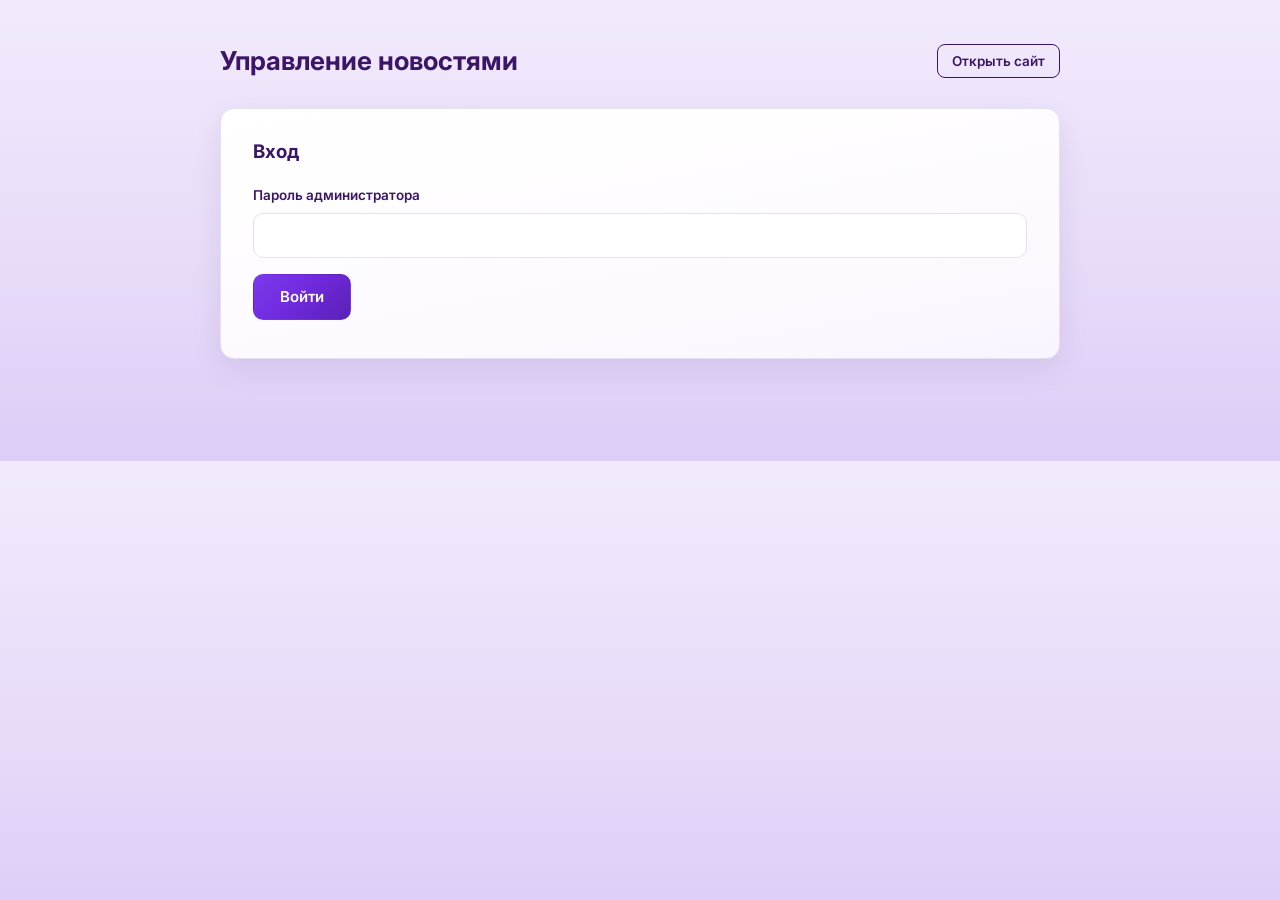
<file: admin.html>
<!DOCTYPE html>
<html lang="ru">
<head>
  <meta charset="UTF-8" />
  <meta name="viewport" content="width=device-width, initial-scale=1.0" />
  <title>Админка новостей — Bireca</title>
  <meta name="robots" content="noindex, nofollow" />
  <link rel="icon" type="image/svg+xml" href="favicon.svg" />
  <link href="https://fonts.googleapis.com/css2?family=Inter:wght@400;500;600;700;800&display=swap" rel="stylesheet" />
  <link rel="stylesheet" href="css/styles.css" />
  <style>
    body { background: linear-gradient(180deg, #f2eafc 0%, var(--lilac) 55%, #dccdf7 100%); }
    .admin-wrap { max-width: 880px; margin: 0 auto; padding: 40px 20px 80px; }
    .admin-card {
      background: var(--card-bg);
      border: 1px solid var(--line);
      border-radius: var(--radius);
      padding: 28px 32px;
      box-shadow: var(--shadow);
      margin-bottom: 22px;
    }
    .admin-title { display: flex; align-items: center; justify-content: space-between; gap: 16px; flex-wrap: wrap; margin-bottom: 26px; }
    .admin-title h1 { margin: 0; color: var(--plum); font-size: 26px; }
    .admin-news-item {
      display: flex;
      justify-content: space-between;
      align-items: flex-start;
      gap: 16px;
      padding: 16px 0;
      border-bottom: 1px solid var(--line);
    }
    .admin-news-item:last-child { border-bottom: none; }
    .admin-news-item h3 { margin: 0 0 4px; font-size: 16px; color: var(--plum); }
    .admin-news-item .meta { font-size: 13px; color: var(--muted); }
    .admin-news-actions { display: flex; gap: 8px; flex: none; }
    .btn-sm { padding: 8px 14px; font-size: 13.5px; border-radius: 8px; }
    .btn-danger { background: #fff; color: #dc2626; border-color: #fca5a5; }
    .btn-danger:hover { background: #dc2626; color: #fff; border-color: #dc2626; }
    .two-col { display: grid; grid-template-columns: 1fr 1fr; gap: 0 18px; }
    @media (max-width: 640px) { .two-col { grid-template-columns: 1fr; } }
    .admin-status { font-size: 14px; margin-top: 10px; }
    .admin-status.error { color: #dc2626; }
    .admin-status.success { color: #047857; }
    .muted-note { font-size: 13.5px; color: var(--muted); margin-top: 10px; }
    .hidden { display: none !important; }
  </style>
</head>
<body>
  <div class="admin-wrap">
    <div class="admin-title">
      <h1>Управление новостями</h1>
      <div style="display:flex; gap:10px;">
        <a class="btn btn-outline btn-sm" href="index.html" target="_blank">Открыть сайт</a>
        <button class="btn btn-outline btn-sm hidden" id="logoutBtn">Выйти</button>
      </div>
    </div>

    <!-- Экран входа -->
    <div class="admin-card" id="loginCard">
      <h3 style="margin-top:0; color:var(--plum)">Вход</h3>
      <div class="form-field">
        <label for="adminToken">Пароль администратора</label>
        <input type="password" id="adminToken" autocomplete="current-password" />
      </div>
      <button class="btn btn-primary" id="loginBtn">Войти</button>
      <div class="admin-status" id="loginStatus"></div>
    </div>

    <!-- Панель управления -->
    <div id="panel" class="hidden">
      <div class="admin-card">
        <h3 style="margin-top:0; color:var(--plum)" id="editorTitle">Добавить новость</h3>
        <form id="newsForm">
          <input type="hidden" id="nfId" />
          <div class="form-field">
            <label for="nfDate">Дата (ГГГГ-ММ-ДД)</label>
            <input type="date" id="nfDate" required />
          </div>
          <div class="two-col">
            <div class="form-field">
              <label for="nfTitleEn">Заголовок (EN)</label>
              <input type="text" id="nfTitleEn" required />
            </div>
            <div class="form-field">
              <label for="nfTitleRu">Заголовок (RU)</label>
              <input type="text" id="nfTitleRu" />
            </div>
            <div class="form-field">
              <label for="nfSummaryEn">Краткое описание (EN) — для карточки на главной</label>
              <textarea id="nfSummaryEn" rows="2"></textarea>
            </div>
            <div class="form-field">
              <label for="nfSummaryRu">Краткое описание (RU)</label>
              <textarea id="nfSummaryRu" rows="2"></textarea>
            </div>
            <div class="form-field">
              <label for="nfBodyEn">Полный текст (EN)</label>
              <textarea id="nfBodyEn" rows="5"></textarea>
            </div>
            <div class="form-field">
              <label for="nfBodyRu">Полный текст (RU)</label>
              <textarea id="nfBodyRu" rows="5"></textarea>
            </div>
          </div>
          <div class="form-field">
            <label for="nfImageFile">Картинка (необязательно)</label>
            <input type="file" id="nfImageFile" accept="image/png,image/jpeg,image/webp,image/gif" />
            <p class="muted-note" style="margin-top:6px;">Загрузите файл (до 5 МБ) — большие изображения уменьшаются автоматически. Либо, если картинка уже где-то размещена, укажите прямую ссылку на неё ниже вместо загрузки.</p>
          </div>
          <div class="form-field">
            <label for="nfImage">Ссылка на картинку</label>
            <input type="url" id="nfImage" placeholder="https://…" />
            <img id="nfImagePreview" class="hidden" alt="" style="margin-top:8px; max-width:220px; max-height:140px; border-radius:8px; border:1px solid var(--line); object-fit:cover;" />
          </div>
          <div style="display:flex; gap:10px; flex-wrap:wrap;">
            <button type="submit" class="btn btn-primary" id="saveBtn">Сохранить</button>
            <button type="button" class="btn btn-outline hidden" id="cancelEditBtn">Отменить редактирование</button>
          </div>
          <div class="admin-status" id="saveStatus"></div>
        </form>
      </div>

      <div class="admin-card">
        <h3 style="margin-top:0; color:var(--plum)">Опубликованные новости</h3>
        <div id="newsAdminList"><div class="admin-status">Загрузка…</div></div>
      </div>
    </div>
  </div>

  <script src="js/config.js"></script>
  <script src="js/admin.js"></script>
</body>
</html>
</file>
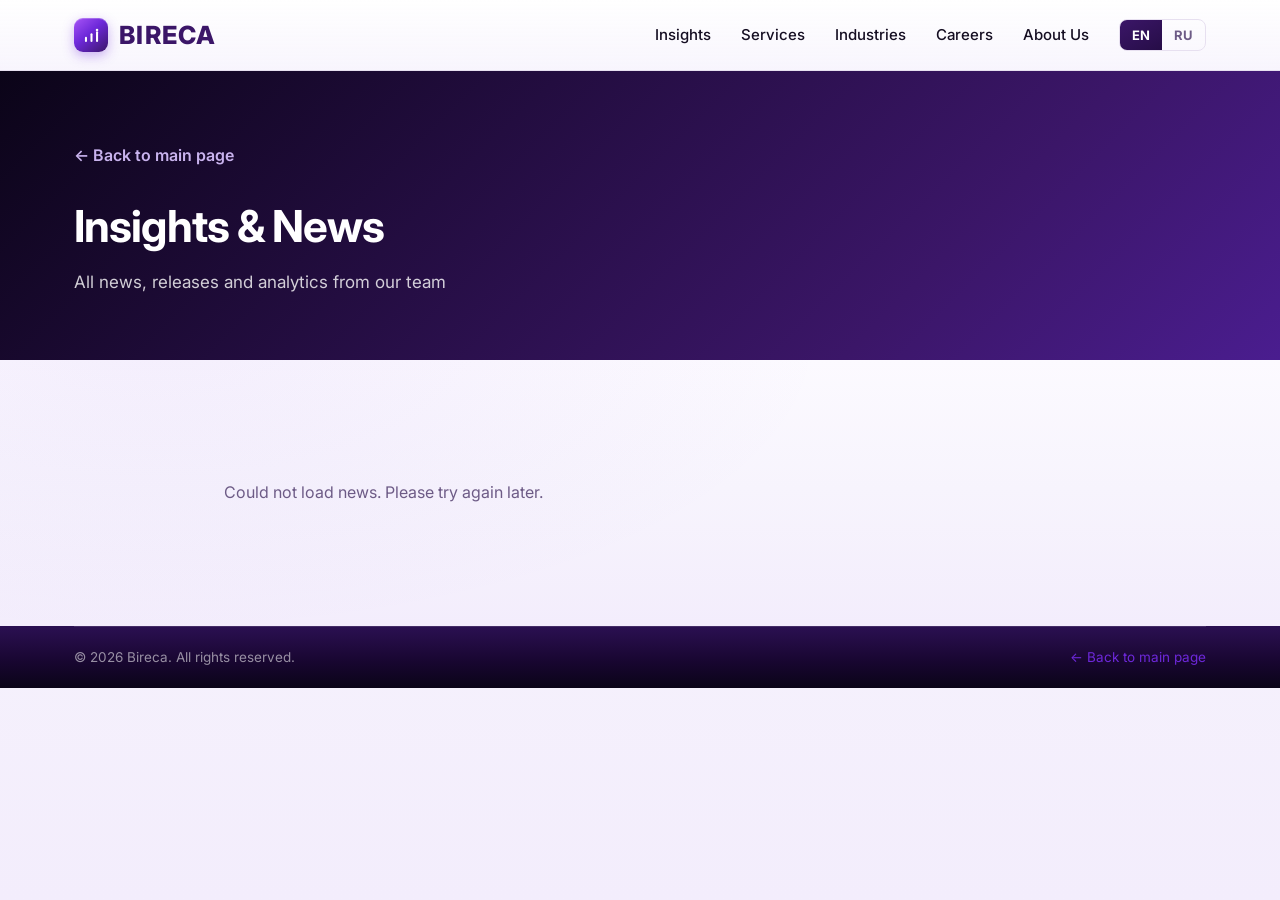
<file: news.html>
<!DOCTYPE html>
<html lang="en">
<head>
  <meta charset="UTF-8" />
  <meta name="viewport" content="width=device-width, initial-scale=1.0" />
  <title>Insights &amp; News — Bireca</title>
  <meta name="description" content="All news, releases and analytics from the Bireca team." />

  <link rel="icon" type="image/svg+xml" href="favicon.svg" />
  <link rel="canonical" href="https://bugvayne.github.io/bireco/news.html" />

  <meta property="og:type" content="website" />
  <meta property="og:site_name" content="Bireca" />
  <meta property="og:title" content="Insights &amp; News — Bireca" />
  <meta property="og:description" content="All news, releases and analytics from the Bireca team." />
  <meta property="og:url" content="https://bugvayne.github.io/bireco/news.html" />
  <meta property="og:image" content="https://bugvayne.github.io/bireco/og-image.png" />
  <meta property="og:image:width" content="1200" />
  <meta property="og:image:height" content="630" />
  <meta name="twitter:card" content="summary_large_image" />
  <meta name="twitter:image" content="https://bugvayne.github.io/bireco/og-image.png" />

  <link rel="preconnect" href="https://fonts.googleapis.com" />
  <link rel="preconnect" href="https://fonts.gstatic.com" crossorigin />
  <link href="https://fonts.googleapis.com/css2?family=Inter:wght@400;500;600;700;800&display=swap" rel="stylesheet" />
  <link rel="stylesheet" href="css/styles.css?v=28" />
  <noscript><style>.reveal { opacity: 1 !important; transform: none !important; }</style></noscript>
</head>
<body>

  <header class="site-header">
    <div class="container header-inner">
      <a class="logo" href="index.html">
        <span class="logo-mark" aria-hidden="true">
          <svg viewBox="0 0 24 24" fill="none" stroke="currentColor" stroke-width="2.6" stroke-linecap="round"><path d="M5 19v-4"/><path d="M12 19v-8.5"/><path d="M19 19V8"/><circle cx="19" cy="5" r="1.6" fill="currentColor" stroke="none"/></svg>
        </span>
        Bireca
      </a>

      <nav class="main-nav" id="mainNav">
        <a href="index.html#insights" data-i18n="nav.insights">Insights</a>
        <a href="index.html#services" data-i18n="nav.services">Services</a>
        <a href="index.html#industries" data-i18n="nav.industries">Industries</a>
        <a href="index.html#careers" data-i18n="nav.careers">Careers</a>
        <a href="index.html#about" data-i18n="nav.about">About Us</a>
      </nav>

      <div class="lang-switch" role="group" aria-label="Language">
        <button type="button" data-lang="en">EN</button>
        <button type="button" data-lang="ru">RU</button>
      </div>

      <button class="burger" id="burgerBtn" aria-label="Menu">
        <span></span><span></span><span></span>
      </button>
    </div>
  </header>

  <section class="page-hero">
    <div class="container">
      <a class="back-link" href="index.html" data-i18n="news.back">← Back to main page</a>
      <h1 data-i18n="news.title">Insights &amp; News</h1>
      <p data-i18n="news.sub">All news, releases and analytics from our team</p>
    </div>
  </section>

  <section class="section">
    <div class="container">
      <div class="news-list" id="newsList">
        <div class="news-status" data-i18n="common.loading">Loading…</div>
      </div>
    </div>
  </section>

  <footer class="site-footer">
    <div class="container">
      <div class="footer-bottom">
        <span>© <span id="footerYear"></span> Bireca. <span data-i18n="footer.rights">All rights reserved.</span></span>
        <a href="index.html" data-i18n="news.back">← Back to main page</a>
      </div>
    </div>
  </footer>

  <script src="js/config.js?v=13"></script>
  <script src="js/i18n.js?v=15"></script>
  <script src="js/services-data.js?v=14"></script>
  <script src="js/news-api.js?v=12"></script>
  <script src="js/news-page.js?v=12"></script>
  <script src="js/ui.js?v=12"></script>
</body>
</html>
</file>
<file: css/styles.css>
/* ============================================================
   Bireca — стили сайта
   Палитра: фиолетовый / белый / немного чёрного + оттенки
   ============================================================ */

:root {
  --plum: #3b1668;        /* глубокий фиолетовый: заголовки, тёмный UI */
  --plum-dark: #260d47;   /* тёмный конец градиентов, футер */
  --plum-black: #0b0418;  /* почти чёрный фиолетовый: старт тёмных градиентов */
  --plum-mid: #4a1d8f;    /* светлый конец тёмных градиентов */
  --purple: #6d28d9;      /* основной акцент: кнопки, ссылки, активные состояния */
  --purple-hover: #4c1d95;
  --purple-light: #c4b5fd; /* светлый акцент — только по тёмному фону */
  --bg-soft: #f7f4fd;     /* едва тонированный «белый» фон секций */
  --bg-soft-2: #f3edfc;   /* второй стоп градиента обычной секции */
  --lilac: #e8dcf9;       /* заметно насыщенный светло-фиолетовый (.section.alt) */
  --lilac-2: #ddcbf6;
  --accent: #c026d3;      /* второй акцент (фуксия) — графики, донат */
  --c: var(--purple); /* per-card tint fallback */
  --ink: #150e22;
  --muted: #6d5b86;
  --line: #e7e0f0;
  --white: #ffffff;
  --radius: 14px;
  --shadow: 0 10px 30px rgba(59, 22, 104, 0.09);
  --shadow-lg: 0 18px 50px rgba(59, 22, 104, 0.17);
  --card-bg: linear-gradient(170deg, #ffffff 0%, #fdfbff 55%, #f9f5ff 100%);
  --max-w: 1180px;
  --ease-out: cubic-bezier(0.16, 1, 0.3, 1);
}

* { box-sizing: border-box; }

/* Якорные секции: отступ под липкую шапку (для переходов с других страниц);
   внутри страницы прокрутку анимирует JS (animateScrollTo в main.js) */
section[id] { scroll-margin-top: 84px; }

/* Атрибут hidden всегда скрывает элемент — иначе авторские display:grid /
   display:inline-block перебивают браузерный [hidden]{display:none}. */
[hidden] { display: none !important; }

body {
  margin: 0;
  font-family: "Inter", "Segoe UI", system-ui, -apple-system, sans-serif;
  color: var(--ink);
  background: linear-gradient(180deg, #fbf9fe 0%, var(--bg-soft) 45%, var(--bg-soft-2) 100%);
  background-attachment: fixed;
  line-height: 1.6;
  -webkit-font-smoothing: antialiased;
}

img { max-width: 100%; display: block; }
a { color: var(--purple); text-decoration: none; }
a:hover { text-decoration: underline; }

.container {
  max-width: var(--max-w);
  margin: 0 auto;
  padding: 0 24px;
}

/* Фон секций — низкоконтрастные градиенты вместо плоской заливки:
   мягкий вертикальный переход + едва заметное фиолетовое свечение из угла.
   Чередование .section / .section.alt сохраняется: alt заметно насыщеннее. */
.section {
  padding: 96px 0;
  background:
    radial-gradient(1100px 480px at 12% -8%, rgba(109, 40, 217, 0.055), transparent 62%),
    linear-gradient(180deg, #fcfaff 0%, var(--bg-soft) 48%, var(--bg-soft-2) 100%);
}
.section.alt {
  background:
    radial-gradient(1000px 460px at 88% -6%, rgba(109, 40, 217, 0.1), transparent 62%),
    linear-gradient(180deg, #ece1fb 0%, var(--lilac) 50%, #dccdf7 100%);
}

.eyebrow {
  display: inline-flex;
  align-items: center;
  gap: 10px;
  font-size: 13px;
  font-weight: 700;
  letter-spacing: 0.14em;
  text-transform: uppercase;
  color: var(--purple);
  margin-bottom: 14px;
}
.eyebrow::before {
  content: "";
  width: 26px;
  height: 2px;
  background: var(--purple);
  border-radius: 2px;
}

.section-head { max-width: 720px; margin-bottom: 48px; }
.section-head h2 {
  font-size: clamp(30px, 4.4vw, 46px);
  margin: 0 0 12px;
  color: var(--plum);
  letter-spacing: -0.025em;
  line-height: 1.1;
}
.section-head p { margin: 0; color: var(--muted); font-size: 17px; }

/* ---------- Scroll reveal ---------- */
.reveal {
  opacity: 0;
  transform: translateY(28px);
  transition: opacity 0.7s var(--ease-out), transform 0.7s var(--ease-out);
  transition-delay: var(--reveal-delay, 0s);
}
.reveal.visible { opacity: 1; transform: none; }

/* ---------- Кнопки ---------- */
.btn {
  display: inline-flex;
  align-items: center;
  gap: 8px;
  padding: 13px 26px;
  border-radius: 10px;
  font-size: 15px;
  font-weight: 600;
  border: 1.5px solid transparent;
  cursor: pointer;
  transition: background 0.2s, color 0.2s, border-color 0.2s, transform 0.15s, box-shadow 0.2s;
  font-family: inherit;
  line-height: 1.2;
}
.btn:hover { text-decoration: none; transform: translateY(-2px); }
.btn:active { transform: translateY(0); }
.btn-primary { background: linear-gradient(135deg, #7c3aed 0%, var(--purple) 55%, #5b21b6 100%); color: #fff; }
.btn-primary:hover {
  background: linear-gradient(135deg, var(--purple) 0%, var(--purple-hover) 75%);
  color: #fff;
  box-shadow: 0 10px 24px rgba(109, 40, 217, 0.35);
}
.btn-outline { background: transparent; color: var(--plum); border-color: var(--plum); }
.btn-outline:hover { background: linear-gradient(135deg, var(--plum), var(--plum-dark)); color: #fff; }
.btn-light-outline { background: transparent; color: #fff; border-color: rgba(255, 255, 255, 0.65); }
.btn-light-outline:hover { background: rgba(255, 255, 255, 0.12); color: #fff; }
.btn-link {
  background: none;
  border: none;
  color: var(--purple);
  font-weight: 600;
  cursor: pointer;
  padding: 0;
  font-size: 15px;
  font-family: inherit;
}
.btn-link:hover { color: var(--purple-hover); }
.btn[disabled] { opacity: 0.6; cursor: not-allowed; transform: none; }

/* Стрелка, выезжающая на hover (как у ссылок BCG/Accenture) */
.arrow-link {
  display: inline-flex;
  align-items: center;
  gap: 7px;
  font-weight: 600;
  color: var(--purple);
}
.arrow-link .arr { transition: transform 0.25s var(--ease-out); }
.arrow-link:hover { text-decoration: none; }
.arrow-link:hover .arr { transform: translateX(5px); }

/* ---------- Шапка ---------- */
.site-header {
  position: sticky;
  top: 0;
  z-index: 50;
  background: linear-gradient(180deg, rgba(255, 255, 255, 0.95) 0%, rgba(247, 244, 253, 0.88) 100%);
  backdrop-filter: blur(10px);
  border-bottom: 1px solid var(--line);
  transition: box-shadow 0.3s;
}
.site-header.scrolled { box-shadow: 0 6px 24px rgba(59, 22, 104, 0.1); }
.header-inner {
  display: flex;
  align-items: center;
  gap: 28px;
  height: 70px;
  transition: height 0.3s;
}
.site-header.scrolled .header-inner { height: 60px; }
/* Словесный знак — капслоком: при uppercase нужен положительный трекинг,
   иначе буквы слипаются (у строчного начертания было отрицательное). */
.logo {
  display: flex;
  align-items: center;
  gap: 11px;
  font-weight: 800;
  font-size: 25px;
  text-transform: uppercase;
  color: var(--plum);
  letter-spacing: 0.05em;
}
.logo:hover { text-decoration: none; }
.logo-mark {
  width: 34px;
  height: 34px;
  border-radius: 9px;
  background: linear-gradient(140deg, #a855f7 0%, var(--purple) 45%, var(--plum) 100%);
  display: grid;
  place-items: center;
  color: #fff;
  flex: none;
  box-shadow: 0 4px 12px rgba(109, 40, 217, 0.35), inset 0 1px 0 rgba(255, 255, 255, 0.25);
  transition: transform 0.3s var(--ease-out), box-shadow 0.3s;
}
.logo:hover .logo-mark { transform: translateY(-1px) rotate(-3deg); box-shadow: 0 8px 20px rgba(109, 40, 217, 0.45); }
.logo-mark svg { width: 19px; height: 19px; overflow: visible; }
.logo:hover .logo-mark svg path { animation: logoBars 0.7s var(--ease-out); }
.logo:hover .logo-mark svg path:nth-child(2) { animation-delay: 0.07s; }
.logo:hover .logo-mark svg path:nth-child(3) { animation-delay: 0.14s; }
.logo:hover .logo-mark svg circle { animation: logoPeak 0.7s var(--ease-out) 0.2s; }
@keyframes logoBars {
  0% { transform: scaleY(1); }
  40% { transform: scaleY(0.5); }
  100% { transform: scaleY(1); }
}
@keyframes logoPeak {
  0%, 100% { transform: translateY(0); opacity: 1; }
  45% { transform: translateY(3px); opacity: 0.4; }
}
.logo-mark svg path { transform-origin: center bottom; transform-box: fill-box; }
.logo-mark svg circle { transform-box: fill-box; transform-origin: center; }

.main-nav { display: flex; gap: 26px; margin-left: auto; }
.main-nav a {
  color: var(--ink);
  font-weight: 500;
  font-size: 15px;
  padding: 6px 2px;
  position: relative;
}
.main-nav a::after {
  content: "";
  position: absolute;
  left: 0;
  right: 0;
  bottom: 0;
  height: 2px;
  background: var(--purple);
  transform: scaleX(0);
  transform-origin: left;
  transition: transform 0.3s var(--ease-out);
}
.main-nav a:hover { color: var(--purple); text-decoration: none; }
.main-nav a:hover::after, .main-nav a.active::after { transform: scaleX(1); }
.main-nav a.active { color: var(--purple); }

.lang-switch {
  display: flex;
  border: 1.5px solid var(--line);
  border-radius: 8px;
  overflow: hidden;
}
.lang-switch button {
  border: none;
  background: none;
  padding: 7px 12px;
  font-size: 13px;
  font-weight: 700;
  cursor: pointer;
  color: var(--muted);
  font-family: inherit;
  transition: background 0.2s, color 0.2s;
}
.lang-switch button.active { background: linear-gradient(150deg, var(--plum), var(--plum-dark)); color: #fff; }

.burger {
  display: none;
  border: none;
  background: none;
  cursor: pointer;
  padding: 8px;
  margin-left: 4px;
}
.burger span {
  display: block;
  width: 22px;
  height: 2px;
  background: var(--plum);
  margin: 5px 0;
  border-radius: 2px;
  transition: transform 0.2s, opacity 0.2s;
}

/* ---------- Hero ---------- */
.hero {
  background: linear-gradient(135deg, var(--plum-black) 0%, #180630 46%, #2a1052 100%);
  color: #fff;
  padding: 60px 0 65px;
  position: relative;
  overflow: hidden;
}
/* Декоративный слой: чёрно-фиолетовые радиальные пятна вместо прежней сетки.
   Фиолетовые «засветки» задают глубину, почти чёрные — затемняют углы;
   слой медленно дрейфует, поэтому вынесен за края (inset: -12%). */
.hero-glow-decor {
  position: absolute;
  inset: -12%;
  background:
    radial-gradient(36% 46% at 20% 26%, rgba(124, 58, 237, 0.42), transparent 68%),
    radial-gradient(30% 38% at 76% 14%, rgba(168, 85, 247, 0.26), transparent 70%),
    radial-gradient(34% 42% at 62% 84%, rgba(192, 38, 211, 0.2), transparent 72%),
    radial-gradient(46% 52% at 4% 92%, rgba(6, 2, 14, 0.85), transparent 70%),
    radial-gradient(42% 48% at 96% 66%, rgba(6, 2, 14, 0.8), transparent 70%);
  filter: blur(12px);
  pointer-events: none;
  animation: heroGlowDrift 26s ease-in-out infinite alternate;
}
@keyframes heroGlowDrift {
  from { transform: translate3d(-1.6%, -1.2%, 0) scale(1.02); }
  to { transform: translate3d(1.6%, 1.4%, 0) scale(1.07); }
}
@keyframes floatY {
  0%, 100% { transform: translateY(0); }
  50% { transform: translateY(-22px); }
}

.hero-inner {
  position: relative;
  max-width: var(--max-w);
  display: grid;
  grid-template-columns: 1fr minmax(360px, 400px);
  gap: 52px;
  align-items: center;
}
.hero-copy { max-width: 660px; }

/* Встроенная форма заявки справа от заголовка */
.hero-form-card {
  background: var(--card-bg);
  border-radius: 18px;
  padding: 26px 28px 24px;
  box-shadow: var(--shadow-lg);
  color: var(--ink);
  opacity: 0;
  animation: heroLine 0.9s var(--ease-out) 0.45s forwards;
}
.hero-form-card h3 { margin: 0 0 5px; color: var(--plum); font-size: 22px; letter-spacing: -0.01em; }
.hero-form-card .hero-form-sub { margin: 0 0 18px; color: var(--muted); font-size: 14px; line-height: 1.5; }
.hero-form-card .form-field { margin-bottom: 13px; }
.hero-form-card textarea { min-height: 70px; }

.hero .eyebrow { color: var(--purple-light); }
.hero .eyebrow::before { background: var(--purple-light); }
.hero h1 {
  font-size: clamp(32px, 4.6vw, 52px);
  line-height: 1.12;
  margin: 0 0 22px;
  letter-spacing: -0.025em;
  text-transform: uppercase;
  font-weight: 800;
}
/* Акцентная строка заголовка — сочный пурпурный на тёмном фоне героя.
   Выделяется не светлотой (соседние строки белые, 17.9:1), а цветом:
   градиент идёт фиолетовый → фуксия в родстве с --accent (#c026d3).
   Контраст держится ровным ~10.2:1 по всей строке — выше исходного
   --purple-light (9.7:1), поэтому строка не проваливается на фоне.
   Свечение через drop-shadow, а не text-shadow: оно должно идти от уже
   отрисованного градиента, а не из-под прозрачных глифов. */
.hero h1 .accent {
  color: #e2b6fd;
  filter: drop-shadow(0 0 30px rgba(192, 38, 211, 0.55));
}
@supports ((-webkit-background-clip: text) or (background-clip: text)) {
  .hero h1 .accent {
    background: linear-gradient(92deg, #d8b4fe 0%, #e4aefd 48%, #f0abfc 100%);
    -webkit-background-clip: text;
    background-clip: text;
    -webkit-text-fill-color: transparent;
  }
}
.hero h1 .line {
  display: block;
  opacity: 0;
  animation: heroLine 0.9s var(--ease-out) forwards;
}
.hero h1 .line:nth-child(1) { animation-delay: 0.05s; }
.hero h1 .line:nth-child(2) { animation-delay: 0.2s; }
.hero h1 .line:nth-child(3) { animation-delay: 0.35s; }
@keyframes heroLine {
  from { opacity: 0; transform: translateY(34px); }
  to { opacity: 1; transform: none; }
}
.hero p, .hero .eyebrow, .hero-actions {
  opacity: 0;
  animation: heroLine 0.9s var(--ease-out) forwards;
}
.hero .eyebrow { animation-delay: 0s; }
.hero p { animation-delay: 0.5s; }
.hero-actions { animation-delay: 0.65s; }
.hero p {
  font-size: 18px;
  color: rgba(255, 255, 255, 0.82);
  margin: 0 0 36px;
  max-width: 560px;
}
.hero-actions { display: flex; gap: 14px; flex-wrap: wrap; }
/* Кнопка-раскрытие формы видна только на мобильных (см. медиазапрос ниже) */
.hero-form-toggle { display: none; }

/* ---------- Insights (лента новостей) ---------- */
.insights-head {
  display: flex;
  align-items: flex-end;
  justify-content: space-between;
  gap: 20px;
  flex-wrap: wrap;
  margin-bottom: 36px;
}
.insights-head .section-head { margin-bottom: 0; }
.carousel-controls { display: flex; gap: 10px; }
.carousel-btn {
  width: 44px;
  height: 44px;
  border-radius: 50%;
  border: 1.5px solid var(--line);
  background: #fff;
  color: var(--plum);
  font-size: 18px;
  cursor: pointer;
  display: grid;
  place-items: center;
  transition: background 0.2s, color 0.2s, transform 0.15s;
}
.carousel-btn:hover { background: linear-gradient(150deg, var(--plum), var(--plum-dark)); color: #fff; transform: scale(1.06); }
.carousel-btn[disabled] { opacity: 0.35; cursor: default; transform: none; }
.carousel-btn[disabled]:hover { background: #fff; color: var(--plum); }

.news-track {
  display: flex;
  gap: 22px;
  overflow-x: auto;
  overflow-y: hidden;
  scroll-snap-type: x mandatory;
  scroll-behavior: smooth;
  /* overflow-y: hidden (обязателен при overflow-x: auto) обрезает тень карточек
     по вертикали. Вертикальные отступы держим больше, чем размах тени карточки
     (--shadow = 0 10px 30px → ~40px вниз), чтобы тень успевала полностью сойти
     на нет до края клиппинга и не было резкого «шва». */
  padding: 20px 4px 46px;
  scrollbar-width: thin;
  scrollbar-color: var(--lilac-2) transparent;
}
.news-card {
  flex: 0 0 calc((100% - 44px) / 3);
  min-height: 264px;
  scroll-snap-align: start;
  background: var(--card-bg);
  border: 1px solid var(--line);
  border-radius: var(--radius);
  padding: 26px 24px;
  display: flex;
  flex-direction: column;
  gap: 10px;
  box-shadow: var(--shadow);
  transition: transform 0.3s var(--ease-out), box-shadow 0.3s;
  position: relative;
  overflow: hidden;
}
.news-card::before {
  content: "";
  position: absolute;
  top: 0;
  left: 0;
  right: 0;
  height: 3px;
  background: linear-gradient(90deg, var(--purple), var(--purple-light));
  transform: scaleX(0);
  transform-origin: left;
  transition: transform 0.4s var(--ease-out);
}
.news-card:hover { transform: translateY(-6px); box-shadow: var(--shadow-lg); }
.news-card:hover::before { transform: scaleX(1); }
.news-card .news-date {
  font-size: 13px;
  font-weight: 700;
  color: var(--purple);
  text-transform: uppercase;
  letter-spacing: 0.06em;
}
.news-card h3 { margin: 0; font-size: 19px; line-height: 1.3; color: var(--plum); }
.news-card p { margin: 0; color: var(--muted); font-size: 14.5px; flex: 1; }
.news-card .news-img {
  border-radius: 10px;
  height: 150px;
  object-fit: cover;
  width: 100%;
  margin-bottom: 6px;
}
.insights-footer { margin-top: 28px; text-align: center; }
.news-status { color: var(--muted); padding: 24px 4px; }

/* ============================================================
   Services — структура из презентации: с одной стороны название
   на цветном фоне, с другой — краткое описание и кнопки
   ============================================================ */
.services-list { display: flex; flex-direction: column; gap: 34px; }

.service-row {
  display: grid;
  grid-template-columns: 1fr 1fr;
  background: var(--card-bg);
  border: 1px solid var(--line);
  border-radius: 20px;
  overflow: hidden;
  box-shadow: var(--shadow);
  /* opacity/transform добавлены, чтобы работала reveal-анимация появления:
     без них transition у .service-row перекрывал transition из .reveal
     (одинаковая специфичность, .service-row ниже по файлу) и карточки
     проявлялись рывком. box-shadow — ховер, grid-template-columns — раскрытие. */
  transition: box-shadow 0.35s, grid-template-columns 0.5s var(--ease-out),
              opacity 0.7s var(--ease-out), transform 0.7s var(--ease-out);
}
/* Только тень при наведении, без подъёма: transform сдвигает и саму зону
   наведения, из-за чего при перекомпоновке во время раскрытия hover
   срабатывал по кругу и карточка «тряслась». */
.service-row:hover { box-shadow: var(--shadow-lg); }
.service-row.flip .service-banner { order: 2; }

/* При раскрытии read more баннер превращается в тонкую цветную полосу:
   название сервиса разворачивается вертикально, иконка/номер/эквалайзер
   скрываются — так под развёрнутый текст освобождается максимум места.
   Только для десктопа; на мобильных ряд остаётся в одну колонку. */
@media (min-width: 981px) {
  /* Ширина задаётся в fr (а не px) — так колонки анимируются плавно:
     px↔fr браузер интерполировать не умеет и «прыгает» скачком. */
  .service-row.expanded { grid-template-columns: 0.09fr 1fr; }
  .service-row.flip.expanded { grid-template-columns: 1fr 0.09fr; }
  .service-row.expanded .service-banner {
    padding: 22px 8px;
    align-items: center;
    justify-content: center;
  }
  .service-row.expanded .service-banner h3 {
    writing-mode: vertical-rl;
    transform: rotate(180deg);
    max-width: none;
    max-height: 100%;
    margin: 0;
    text-align: center;
    font-size: clamp(16px, 1.5vw, 21px);
    line-height: 1.25;
  }

  /* Кнопки прижаты к внешнему краю карточки (со стороны, противоположной
     баннеру). При раскрытии информационная колонка расширяется внутрь,
     внешний край не двигается — кнопки смещаются только вниз, без рывка вбок. */
  .service-actions { justify-content: flex-end; }
  .service-row.flip .service-actions { justify-content: flex-start; }
}

/* Фото-сторона с названием сервиса: фото на полный кадр, лёгкое
   затемнение снизу только для читаемости заголовка — без цветной
   плёнки поверх и без декоративных полос. */
.service-banner {
  position: relative;
  min-height: 300px;
  padding: 34px 38px;
  display: flex;
  flex-direction: column;
  justify-content: space-between;
  color: #fff;
  background-color: var(--tint, var(--purple));
  background-image:
    linear-gradient(180deg, rgba(22, 10, 38, 0.22) 0%, rgba(22, 10, 38, 0.72) 100%),
    var(--photo, none);
  background-repeat: no-repeat;
  background-size: auto, cover;
  background-position: 0 0, center;
  overflow: hidden;
}
.service-banner h3 {
  margin: auto 0 0;
  font-size: clamp(24px, 2.6vw, 34px);
  line-height: 1.15;
  letter-spacing: -0.02em;
  position: relative;
  max-width: 360px;
}

/* Сторона с описанием и кнопками */
.service-info {
  padding: 38px 42px;
  display: flex;
  flex-direction: column;
  justify-content: center;
  gap: 18px;
}
.service-short { margin: 0; color: var(--ink); font-size: 16.5px; line-height: 1.65; }
.service-full-wrap {
  display: grid;
  grid-template-rows: 0fr;
  transition: grid-template-rows 0.5s var(--ease-out);
}
.service-full-wrap > div { overflow: hidden; }
.service-full {
  margin: 0;
  color: var(--muted);
  font-size: 15px;
  border-left: 3px solid var(--tint, var(--purple));
  padding: 4px 0 4px 18px;
  opacity: 0;
  transition: opacity 0.45s var(--ease-out);
}
.service-row.expanded .service-full { opacity: 1; }
.service-full h4 {
  margin: 18px 0 7px;
  color: var(--plum);
  font-size: 15.5px;
  font-weight: 700;
  letter-spacing: -0.01em;
}
.service-full h4:first-child { margin-top: 2px; }
.service-full p { margin: 0 0 11px; line-height: 1.7; }
.service-full p:last-child { margin-bottom: 0; }
.service-row.expanded .service-full-wrap { grid-template-rows: 1fr; }
.service-full-wrap > div { padding-bottom: 0; }
.service-row.expanded .service-full-wrap > div { padding-bottom: 2px; }

.service-actions {
  display: flex;
  align-items: center;
  gap: 22px;
  flex-wrap: wrap;
}
.read-more-btn { font-size: 15px; }
.read-more-btn .arr { display: inline-block; transition: transform 0.3s var(--ease-out); }
.service-row.expanded .read-more-btn .arr { transform: rotate(90deg); }

/* ---------- Industries: masonry bento ----------
   Колонки вместо жёсткой сетки: высота каждой плитки определяется её
   собственным текстом, браузер сам балансирует колонки — без выделения
   одной из плиток и без пустот внутри коротких карточек. */
.industries-bento {
  column-count: 3;
  column-gap: 16px;
}
.ind-tile {
  position: relative;
  display: flex;
  flex-direction: column;
  background: var(--card-bg);
  border: 1px solid var(--line);
  border-radius: var(--radius);
  padding: 22px 24px 24px;
  box-shadow: var(--shadow);
  overflow: hidden;
  break-inside: avoid;
  margin: 0 0 16px;
  transition: transform 0.35s var(--ease-out), box-shadow 0.35s, border-color 0.3s;
}
.ind-tile:hover {
  transform: translateY(-5px);
  box-shadow: var(--shadow-lg);
  border-color: color-mix(in srgb, var(--c) 45%, var(--line));
}
.ind-tile::before {
  content: "";
  position: absolute;
  inset: 0 0 auto 0;
  height: 3px;
  background: var(--c);
  transform: scaleX(0);
  transform-origin: left;
  transition: transform 0.4s var(--ease-out);
}
.ind-tile:hover::before { transform: scaleX(1); }

.ind-tile-head {
  margin-bottom: 10px;
}
.ind-tile h3 {
  margin: 0;
  font-size: 17px;
  font-weight: 700;
  letter-spacing: -0.01em;
  color: var(--plum);
}
.ind-tile p { margin: 0; color: var(--muted); font-size: 14.5px; line-height: 1.6; }

/* ---------- Careers ---------- */
.careers-box {
  background: linear-gradient(135deg, var(--plum-black), var(--plum) 72%, var(--plum-mid));
  color: #fff;
  border-radius: 20px;
  padding: 56px 48px;
  display: flex;
  align-items: center;
  justify-content: space-between;
  gap: 36px;
  flex-wrap: wrap;
  position: relative;
  overflow: hidden;
}
.careers-box::after {
  content: "";
  position: absolute;
  right: -60px;
  top: -80px;
  width: 280px;
  height: 280px;
  border-radius: 50%;
  background: rgba(109, 40, 217, 0.35);
  filter: blur(10px);
  animation: floatY 11s ease-in-out infinite;
  pointer-events: none;
}
.careers-box::before {
  content: "";
  position: absolute;
  left: 30%;
  bottom: -110px;
  width: 200px;
  height: 200px;
  border-radius: 50%;
  background: rgba(196, 181, 253, 0.16);
  animation: floatY 14s ease-in-out infinite reverse;
  pointer-events: none;
}
.careers-content { max-width: 640px; position: relative; z-index: 1; }
.careers-content h2 { font-size: clamp(26px, 3.4vw, 36px); margin: 0 0 8px; letter-spacing: -0.02em; }
.careers-content .careers-sub { color: #c9b3ee; font-weight: 600; margin: 0 0 14px; }
.careers-content p { color: rgba(255, 255, 255, 0.85); margin: 0; }
.careers-box .btn { position: relative; z-index: 1; }

/* ---------- About ---------- */
.about-grid { display: grid; grid-template-columns: 1.2fr 1fr; gap: 56px; align-items: start; }
.about-text p { color: var(--ink); font-size: 16px; margin: 0 0 16px; }
.about-stats { display: grid; gap: 18px; }
.stat-card {
  background: linear-gradient(135deg, #f3ecfd 0%, var(--lilac) 65%, var(--lilac-2) 100%);
  border-radius: var(--radius);
  padding: 24px 28px;
  display: flex;
  align-items: baseline;
  gap: 18px;
  transition: transform 0.3s var(--ease-out);
}
.stat-card:hover { transform: translateX(6px); }
.stat-card .stat-num { font-size: 38px; font-weight: 800; color: var(--purple); letter-spacing: -0.03em; min-width: 74px; }
.stat-card .stat-label { color: var(--muted); font-size: 15px; }

/* ---------- Футер ---------- */
.site-footer {
  background: linear-gradient(180deg, #2b1052 0%, #180630 58%, var(--plum-black) 100%);
  color: rgba(255, 255, 255, 0.78);
}
.footer-main {
  display: grid;
  grid-template-columns: 1.4fr 1fr 1fr;
  gap: 44px;
  padding: 60px 0 44px;
}
.footer-brand .logo { color: #fff; margin-bottom: 12px; }
.footer-brand p { margin: 0; font-size: 14.5px; }
.footer-col h4 {
  color: #fff;
  font-size: 14px;
  text-transform: uppercase;
  letter-spacing: 0.08em;
  margin: 0 0 16px;
}
.footer-col ul { list-style: none; margin: 0; padding: 0; display: grid; gap: 9px; }
.footer-col a { color: rgba(255, 255, 255, 0.78); font-size: 14.5px; }
.footer-col a:hover { color: #fff; }
.footer-bottom {
  border-top: 1px solid rgba(255, 255, 255, 0.12);
  padding: 20px 0;
  display: flex;
  justify-content: space-between;
  gap: 16px;
  flex-wrap: wrap;
  font-size: 13.5px;
  color: rgba(255, 255, 255, 0.55);
}

/* ---------- Модальное окно формы ---------- */
.modal-overlay {
  position: fixed;
  inset: 0;
  background: rgba(29, 12, 56, 0.62);
  backdrop-filter: blur(3px);
  display: none;
  align-items: flex-start;
  justify-content: center;
  z-index: 100;
  padding: 40px 16px;
  overflow-y: auto;
}
.modal-overlay.open { display: flex; }
.modal {
  background: var(--card-bg);
  border-radius: 18px;
  max-width: 520px;
  width: 100%;
  padding: 36px;
  position: relative;
  box-shadow: var(--shadow-lg);
  animation: modalIn 0.4s var(--ease-out);
}
@keyframes modalIn {
  from { opacity: 0; transform: translateY(26px) scale(0.98); }
  to { opacity: 1; transform: none; }
}
.modal h3 { margin: 0 0 6px; color: var(--plum); font-size: 24px; letter-spacing: -0.01em; }
.modal .modal-sub { margin: 0 0 22px; color: var(--muted); font-size: 14.5px; }
.modal-close {
  position: absolute;
  top: 16px;
  right: 16px;
  border: none;
  background: var(--lilac);
  width: 36px;
  height: 36px;
  border-radius: 50%;
  font-size: 17px;
  cursor: pointer;
  color: var(--plum);
  display: grid;
  place-items: center;
  transition: background 0.2s, transform 0.2s;
}
.modal-close:hover { background: var(--lilac-2); transform: rotate(90deg); }

.form-field { margin-bottom: 16px; }
.form-field label {
  display: block;
  font-size: 13.5px;
  font-weight: 600;
  color: var(--plum);
  margin-bottom: 6px;
}
.label-req { color: #dc2626; margin-left: 3px; }
.label-opt { color: var(--muted); font-weight: 400; font-size: 12px; margin-left: 5px; }
.char-counter { text-align: right; font-size: 12px; color: var(--muted); margin-top: 4px; }
.char-counter.limit { color: #dc2626; }

/* Загрузка резюме */
.career-fields { display: grid; gap: 16px; margin-bottom: 16px; }
.career-fields .form-field { margin-bottom: 0; }
.file-drop {
  display: flex;
  align-items: center;
  gap: 12px;
  border: 1.5px dashed var(--line);
  border-radius: 10px;
  padding: 11px 14px;
  cursor: pointer;
  transition: border-color 0.2s, background 0.2s;
}
.file-drop:hover { border-color: var(--purple); background: var(--lilac); }
.file-btn {
  flex: none;
  background: linear-gradient(160deg, #f3ecfd, var(--lilac));
  color: var(--plum);
  font-size: 13.5px;
  font-weight: 600;
  border-radius: 8px;
  padding: 7px 14px;
}
.file-name {
  font-size: 14px;
  color: var(--muted);
  overflow: hidden;
  text-overflow: ellipsis;
  white-space: nowrap;
}
.file-name.has-file { color: var(--ink); font-weight: 500; }
.cv-field.invalid .file-drop { border-color: #dc2626; }
.cv-hint { font-size: 12px; color: var(--muted); margin-top: 5px; }
.cv-field .field-error { margin-top: 5px; }
.cv-field.invalid .field-error { display: block; }

/* Экран успешной отправки */
.form-success { text-align: center; padding: 20px 6px 8px; }
.form-success .success-check {
  width: 62px;
  height: 62px;
  border-radius: 50%;
  background: #e7f6ef;
  color: #047857;
  display: grid;
  place-items: center;
  margin: 0 auto 16px;
  animation: checkPop 0.5s var(--ease-out);
}
.form-success .success-check svg { width: 30px; height: 30px; }
.form-success h3 { margin: 0 0 6px; color: var(--plum); font-size: 22px; }
.form-success p { margin: 0; color: var(--muted); font-size: 14.5px; }
@keyframes checkPop {
  0% { transform: scale(0); opacity: 0; }
  70% { transform: scale(1.15); }
  100% { transform: scale(1); opacity: 1; }
}
.form-field input,
.form-field textarea {
  width: 100%;
  padding: 12px 14px;
  border: 1.5px solid var(--line);
  border-radius: 10px;
  font-size: 15px;
  font-family: inherit;
  color: var(--ink);
  background: #fff;
  transition: border-color 0.2s, box-shadow 0.2s;
}
.form-field input:focus,
.form-field textarea:focus { outline: none; border-color: var(--purple); box-shadow: 0 0 0 3px rgba(109, 40, 217, 0.12); }
.form-field textarea { resize: vertical; min-height: 96px; }
.form-field .field-error {
  display: none;
  color: #dc2626;
  font-size: 13px;
  margin-top: 4px;
}
.form-field.invalid input,
.form-field.invalid textarea { border-color: #dc2626; }
.form-field.invalid .field-error { display: block; }

/* Согласие на обработку персональных данных.
   Чекбокс переопределяет общее правило .form-field input (width:100% + padding). */
.consent-field { margin-bottom: 14px; }
.consent-field .consent-label {
  display: flex;
  align-items: flex-start;
  gap: 10px;
  margin-bottom: 0;
  font-size: 13px;
  font-weight: 400;
  line-height: 1.45;
  color: var(--muted);
  cursor: pointer;
}
.consent-field input[type="checkbox"] {
  width: 17px;
  height: 17px;
  flex: none;
  margin: 1px 0 0;
  padding: 0;
  border-radius: 5px;
  accent-color: var(--purple);
  cursor: pointer;
}
.consent-field input[type="checkbox"]:focus-visible {
  outline: none;
  box-shadow: 0 0 0 3px rgba(109, 40, 217, 0.22);
}
.consent-field.invalid .consent-label { color: #dc2626; }
.consent-field.invalid input[type="checkbox"] { outline: 1.5px solid #dc2626; outline-offset: 1px; }
.consent-field .field-error { margin-top: 6px; }

/* Поле-ловушка для ботов: скрыто от людей */
.hp-field {
  position: absolute !important;
  left: -9999px !important;
  width: 1px;
  height: 1px;
  overflow: hidden;
}

.captcha-wrap { margin: 6px 0 16px; min-height: 10px; }
.captcha-note { font-size: 12.5px; color: var(--muted); }
.form-status { margin-top: 14px; font-size: 14.5px; display: none; }
.form-status.success { display: block; color: #047857; }
.form-status.error { display: block; color: #dc2626; }

/* ---------- Видео-модал ---------- */
.video-modal-box { max-width: 860px; padding: 16px; }
.video-frame { aspect-ratio: 16/9; width: 100%; border: none; border-radius: 10px; }

/* ---------- Страница новостей ---------- */
.page-hero {
  background: linear-gradient(135deg, var(--plum-black), var(--plum) 72%, var(--plum-mid));
  color: #fff;
  padding: 72px 0 64px;
}
.page-hero h1 { margin: 0 0 8px; font-size: clamp(30px, 4.5vw, 44px); letter-spacing: -0.02em; }
.page-hero p { margin: 0; color: rgba(255, 255, 255, 0.8); font-size: 17px; }
.back-link { display: inline-block; margin-bottom: 22px; color: #c9b3ee; font-weight: 600; }
.back-link:hover { color: #fff; }

.news-list { display: grid; gap: 28px; max-width: 840px; margin: 0 auto; }
.news-article {
  background: var(--card-bg);
  border: 1px solid var(--line);
  border-radius: var(--radius);
  padding: 34px 38px;
  box-shadow: var(--shadow);
  animation: heroLine 0.7s var(--ease-out) both;
}
.news-article:nth-child(2) { animation-delay: 0.1s; }
.news-article:nth-child(3) { animation-delay: 0.2s; }
.news-article:nth-child(4) { animation-delay: 0.3s; }
.news-article .news-date {
  font-size: 13px;
  font-weight: 700;
  color: var(--purple);
  text-transform: uppercase;
  letter-spacing: 0.06em;
}
.news-article h2 { margin: 8px 0 14px; color: var(--plum); font-size: 26px; line-height: 1.25; letter-spacing: -0.01em; }
.news-article .news-img { border-radius: 10px; margin-bottom: 18px; max-height: 380px; object-fit: cover; width: 100%; }
.news-article .news-body { color: var(--ink); font-size: 15.5px; white-space: pre-line; }

/* ---------- Адаптив ---------- */
@media (max-width: 980px) {
  /* Полоса 761-980px — единственная, где рядом стоят и полное меню, и логотип:
     здесь словесный знак ужимаем, иначе переключатель языка упирается в край.
     Ниже 760px меню сворачивается в бургер, и в блоке @media (max-width: 760px)
     логотипу возвращается полный размер. */
  .logo { font-size: 21px; letter-spacing: 0.04em; }
  .service-row { grid-template-columns: 1fr; }
  .service-row.flip .service-banner { order: 0; }
  .service-banner { min-height: 220px; }
  .about-grid { grid-template-columns: 1fr; gap: 36px; }
  .footer-main { grid-template-columns: 1fr 1fr; }
  .hero-inner { grid-template-columns: 1fr; gap: 34px; }
  .hero-copy { max-width: 680px; }
  .hero-form-card { max-width: 480px; }
  .news-card { flex-basis: calc((100% - 22px) / 2); }
}

@media (max-width: 760px) {
  .logo { font-size: 25px; letter-spacing: 0.05em; }
  .section { padding: 64px 0; }
  .main-nav {
    display: none;
    position: absolute;
    top: 70px;
    left: 0;
    right: 0;
    background: linear-gradient(180deg, #ffffff 0%, #f8f4fe 100%);
    flex-direction: column;
    gap: 0;
    border-bottom: 1px solid var(--line);
    box-shadow: var(--shadow-lg);
    padding: 8px 0;
  }
  .main-nav.open { display: flex; }
  .main-nav a { padding: 14px 24px; }
  .main-nav a::after { display: none; }
  .burger { display: block; margin-left: auto; }
  .lang-switch { margin-left: auto; }
  .burger.open span:nth-child(1) { transform: translateY(7px) rotate(45deg); }
  .burger.open span:nth-child(2) { opacity: 0; }
  .burger.open span:nth-child(3) { transform: translateY(-7px) rotate(-45deg); }
  .header-inner { gap: 14px; }
  .hero { padding: 76px 0 72px; }

  /* На мобильных форма свёрнута по умолчанию (экономит место в начале страницы)
     и раскрывается кнопкой "Get in touch" из .hero-actions */
  .hero-form-toggle { display: inline-flex; }
  .hero-form-card { display: none; }
  .hero-form-card.open { display: block; }

  /* Компактная форма, чтобы помещалась в один экран */
  .hero-form-card { padding: 18px 16px 16px; border-radius: 14px; }
  .hero-form-card h3 { font-size: 18px; }
  .hero-form-card .hero-form-sub { margin-bottom: 12px; font-size: 12.5px; }
  .hero-form-card .form-field { margin-bottom: 9px; }
  .hero-form-card .form-field label { margin-bottom: 4px; }
  .hero-form-card .consent-field .consent-label { margin-bottom: 0; }
  .hero-form-card .form-field input,
  .hero-form-card .form-field textarea { padding: 9px 12px; font-size: 14px; border-radius: 9px; }
  .hero-form-card textarea { min-height: 52px; }
  .hero-form-card .char-counter { margin-top: 2px; }
  .hero-form-card .captcha-wrap { margin: 2px 0 8px; min-height: 0; }
  .hero-form-card #heroRecaptcha { transform: scale(0.85); transform-origin: left top; margin-bottom: -8px; }
  .hero-form-card .btn-primary { padding: 11px 20px; }
  .news-card { flex-basis: 82%; }
  .careers-box { padding: 40px 28px; }
  .footer-main { grid-template-columns: 1fr; gap: 32px; padding: 44px 0 32px; }
  .modal { padding: 28px 22px; }
  .news-article { padding: 26px 22px; }
  .service-info { padding: 28px 24px; }
  .service-banner { padding: 26px 24px; }
}

/* ---------- Полоса прогресса прокрутки ---------- */
.scroll-progress {
  position: fixed;
  top: 0;
  left: 0;
  right: 0;
  height: 3px;
  background: linear-gradient(90deg, var(--purple), var(--purple-light));
  transform: scaleX(0);
  transform-origin: left;
  z-index: 60; /* поверх липкой шапки */
  pointer-events: none;
}

/* ---------- Кнопка "наверх" ---------- */
.to-top {
  position: fixed;
  right: 26px;
  bottom: 26px;
  width: 48px;
  height: 48px;
  border-radius: 50%;
  border: none;
  background: linear-gradient(150deg, var(--plum) 0%, var(--plum-dark) 100%);
  color: #fff;
  cursor: pointer;
  display: grid;
  place-items: center;
  box-shadow: 0 10px 26px rgba(59, 22, 104, 0.35);
  opacity: 0;
  transform: translateY(16px);
  pointer-events: none;
  transition: opacity 0.3s, transform 0.3s var(--ease-out), background 0.2s;
  z-index: 55;
}
.to-top.show { opacity: 1; transform: none; pointer-events: auto; }
.to-top:hover { background: linear-gradient(150deg, #7c3aed, var(--purple-hover)); }
.to-top svg { width: 20px; height: 20px; }

@media (max-width: 760px) {
  .to-top { right: 16px; bottom: 16px; width: 44px; height: 44px; }
}

/* ---------- Кнопка светлая (на тёмном фоне) ---------- */
.btn-light { background: #fff; color: var(--plum); }
.btn-light:hover { background: var(--lilac); color: var(--plum); box-shadow: 0 10px 24px rgba(0, 0, 0, 0.18); }

/* ---------- Hero: список преимуществ ---------- */
.hero-points {
  list-style: none;
  margin: 0 0 32px;
  padding: 0;
  display: grid;
  grid-template-columns: repeat(2, minmax(0, 1fr));
  gap: 10px 26px;
  max-width: 560px;
  opacity: 0;
  animation: heroLine 0.9s var(--ease-out) 0.58s forwards;
}
.hero-points li {
  display: flex;
  align-items: center;
  gap: 10px;
  color: rgba(255, 255, 255, 0.92);
  font-size: 15px;
  font-weight: 500;
}
.hero-points svg {
  width: 18px;
  height: 18px;
  flex-shrink: 0;
  color: var(--purple-light);
}

/* ---------- Сервисы: списки в раскрытом описании ---------- */
.service-full ul {
  margin: 6px 0 14px;
  padding-left: 2px;
  list-style: none;
  display: grid;
  grid-template-columns: repeat(auto-fill, minmax(190px, 1fr));
  gap: 4px 26px;
}
.service-full li {
  position: relative;
  padding-left: 18px;
  margin-bottom: 4px;
  line-height: 1.5;
}
.service-full li::before {
  content: "";
  position: absolute;
  left: 2px;
  top: 9px;
  width: 6px;
  height: 6px;
  border-radius: 50%;
  background: var(--tint, var(--purple));
}

/* ---------- Our Approach (профессиональный таймлайн с центральной осью) ---------- */
.approach-timeline {
  position: relative;
  display: flex;
  flex-direction: column;
  gap: 20px;
  padding: 4px 0 0;
}
/* центральная ось: вертикальный «рельс» с растворяющимися концами */
.approach-timeline::before {
  content: "";
  position: absolute;
  top: 0;
  bottom: 0;
  left: 34px;
  width: 3px;
  border-radius: 3px;
  background: linear-gradient(
    180deg,
    transparent 0,
    var(--lilac-2) 7%,
    var(--lilac-2) 93%,
    transparent 100%
  );
  z-index: 0;
}
.approach-step {
  position: relative;
  z-index: 1;
  display: grid;
  grid-template-columns: 68px 1fr;
  column-gap: 28px;
  align-items: center;
}
/* узел-номер на оси */
.approach-node {
  grid-column: 1;
  grid-row: 1;
  justify-self: center;
  position: relative;
  z-index: 2;
  display: grid;
  place-items: center;
  width: 62px;
  height: 62px;
  border-radius: 50%;
  background: linear-gradient(150deg, var(--c), color-mix(in srgb, var(--c) 58%, var(--plum)));
  color: #fff;
  font-size: 18px;
  font-weight: 800;
  letter-spacing: 0.01em;
  border: 4px solid #fff;
  box-shadow:
    0 0 0 1px color-mix(in srgb, var(--c) 28%, transparent),
    0 10px 24px color-mix(in srgb, var(--c) 34%, transparent);
  transition: transform 0.35s var(--ease-out), box-shadow 0.35s;
}
/* соединительная «рука» от узла к карточке */
.approach-node::after {
  content: "";
  position: absolute;
  top: 50%;
  width: 34px;
  height: 2px;
  background: color-mix(in srgb, var(--c) 55%, var(--lilac-2));
  transform: translateY(-50%);
}
.approach-node::after { left: 100%; }
/* карточка этапа */
.approach-card {
  grid-column: 2;
  grid-row: 1;
  justify-self: start;
  position: relative;
  z-index: 1;
  width: 100%;
  max-width: 620px;
  background: var(--card-bg);
  border: 1px solid var(--line);
  border-radius: 16px;
  padding: 18px 22px 19px;
  box-shadow: var(--shadow);
  overflow: hidden;
  transition: transform 0.35s var(--ease-out), box-shadow 0.35s, border-color 0.35s;
}
.approach-card::before {
  content: "";
  position: absolute;
  top: 0;
  left: 0;
  right: 0;
  height: 3px;
  background: linear-gradient(90deg, var(--c), color-mix(in srgb, var(--c) 35%, #fff));
}
.approach-card:hover {
  transform: translateY(-5px);
  box-shadow: var(--shadow-lg);
  border-color: color-mix(in srgb, var(--c) 38%, var(--line));
}
.approach-step:hover .approach-node {
  transform: scale(1.08);
  box-shadow:
    0 0 0 1px color-mix(in srgb, var(--c) 32%, transparent),
    0 14px 30px color-mix(in srgb, var(--c) 45%, transparent);
}
.approach-card-head {
  margin-bottom: 9px;
}
.approach-card h3 {
  margin: 0;
  font-size: 18px;
  font-weight: 700;
  color: var(--plum);
  letter-spacing: -0.01em;
  line-height: 1.25;
}
.approach-card p {
  margin: 0;
  color: var(--muted);
  font-size: 14.5px;
  line-height: 1.62;
}

/* ---------- финальный этап: «результат», акцентный ---------- */
.approach-step:last-child .approach-node {
  width: 68px;
  height: 68px;
  font-size: 19px;
  box-shadow:
    0 0 0 1px color-mix(in srgb, var(--c) 30%, transparent),
    0 0 0 9px color-mix(in srgb, var(--c) 13%, transparent),
    0 12px 28px color-mix(in srgb, var(--c) 42%, transparent);
}
/* расходящееся кольцо-пульс у финального узла */
.approach-step:last-child .approach-node::before {
  content: "";
  position: absolute;
  inset: -5px;
  border-radius: 50%;
  border: 2px solid color-mix(in srgb, var(--c) 55%, transparent);
  animation: approachPulse 2.6s var(--ease-out) infinite;
  z-index: -1;
}
@keyframes approachPulse {
  0% { transform: scale(0.9); opacity: 0.85; }
  70%, 100% { transform: scale(1.5); opacity: 0; }
}
.approach-step:last-child .approach-card {
  background: linear-gradient(330deg,
    color-mix(in srgb, var(--c) 92%, #fff) 0%,
    var(--c) 52%,
    color-mix(in srgb, var(--c) 72%, var(--plum)) 100%);
  border-color: transparent;
  box-shadow: 0 18px 44px color-mix(in srgb, var(--c) 36%, transparent);
}
.approach-step:last-child .approach-card::before { display: none; }
.approach-step:last-child .approach-card h3 { color: #fff; }
.approach-step:last-child .approach-card p { color: rgba(255, 255, 255, 0.88); }
.approach-step:last-child .approach-node::after {
  background: color-mix(in srgb, var(--c) 70%, var(--lilac-2));
}

/* ---------- Раскладка: таймлайн слева + дашборд-макет справа ---------- */
.approach-layout {
  display: grid;
  grid-template-columns: minmax(0, 1fr) minmax(0, 0.82fr);
  gap: 44px;
  align-items: start;
}
.approach-visual {
  position: sticky;
  top: 96px;
}

/* мини-дашборд (декоративный макет) */
.dash {
  background: var(--card-bg);
  border: 1px solid var(--line);
  border-radius: 18px;
  box-shadow: var(--shadow-lg);
  padding: 16px;
  overflow: hidden;
}
.dash-top {
  display: flex;
  align-items: center;
  gap: 10px;
  padding: 2px 4px 13px;
  border-bottom: 1px solid var(--line);
  margin-bottom: 14px;
}
.dash-dots { display: flex; gap: 5px; }
.dash-dots i { width: 9px; height: 9px; border-radius: 50%; background: var(--lilac-2); }
.dash-dots i:nth-child(1) { background: #ff5f57; }
.dash-dots i:nth-child(2) { background: #febc2e; }
.dash-dots i:nth-child(3) { background: #f9a8d4; }
.dash-name { font-size: 13px; font-weight: 700; color: var(--plum); }
.dash-live {
  margin-left: auto;
  display: inline-flex;
  align-items: center;
  gap: 6px;
  font-size: 11px;
  font-weight: 700;
  color: #ec4899;
}
.dash-live i {
  width: 7px; height: 7px; border-radius: 50%;
  background: #ec4899;
  box-shadow: 0 0 0 3px color-mix(in srgb, #ec4899 20%, transparent);
}
.dash-kpis {
  display: grid;
  grid-template-columns: repeat(3, 1fr);
  gap: 10px;
  margin-bottom: 13px;
}
.dash-kpi { background: linear-gradient(160deg, #f3ecfd, var(--lilac)); border-radius: 11px; padding: 10px 12px; }
.dash-kpi-l { display: block; font-size: 11px; color: var(--muted); }
.dash-kpi-v {
  display: block;
  font-size: 18px;
  font-weight: 800;
  color: var(--plum);
  letter-spacing: -0.02em;
  margin: 3px 0 2px;
}
.dash-kpi-d { font-size: 11px; font-weight: 700; }
/* «Положительный» цвет в декоративном дашборде — светло-розовый, а не зелёный:
   он держится в фиолетово-розовой гамме бренда (см. Design & color rules). */
.dash-kpi-d.up { color: #ec4899; }
.dash-kpi-d.down { color: #dc2626; }
.dash-row {
  display: grid;
  grid-template-columns: 1.45fr 1fr;
  gap: 12px;
  margin-bottom: 12px;
}
.dash-panel {
  background: linear-gradient(170deg, #ffffff 0%, #fbf7ff 100%);
  border: 1px solid var(--line);
  border-radius: 13px;
  padding: 12px 13px;
}
.dash-panel-t {
  display: block;
  font-size: 11px;
  font-weight: 600;
  color: var(--muted);
  margin-bottom: 11px;
}
.dash-bars-grid {
  display: flex;
  align-items: flex-end;
  gap: 7px;
  height: 96px;
}
.dash-bars-grid i {
  flex: 1;
  height: var(--h, 50%);
  min-height: 6px;
  border-radius: 4px 4px 0 0;
  background: linear-gradient(180deg, var(--purple), color-mix(in srgb, var(--purple) 45%, var(--accent)));
}
.dash-bars-grid i:last-child {
  background: linear-gradient(180deg, #f472b6, #f9a8d4);
}
.dash-donut { display: flex; flex-direction: column; }
.donut {
  width: 88px;
  height: 88px;
  margin: 0 auto 10px;
  border-radius: 50%;
  background: conic-gradient(var(--purple) 0 46%, var(--accent) 46% 74%, #a855f7 74% 100%);
  position: relative;
}
.donut::after {
  content: "";
  position: absolute;
  inset: 26%;
  border-radius: 50%;
  background: #fff;
}
.donut-leg { list-style: none; margin: 0; padding: 0; display: flex; flex-direction: column; gap: 5px; }
.donut-leg li { display: flex; align-items: center; gap: 7px; font-size: 11px; color: var(--ink); }
.donut-leg i { width: 9px; height: 9px; border-radius: 3px; flex: none; }
.dash-trend svg { display: block; width: 100%; height: 60px; }

/* ---------- Why Choose Us (static radial) ---------- */
.why-radial {
  position: relative;
  width: 1100px;
  height: 580px;
  max-width: 100%;
  margin: 20px auto 0;
  /* эллипс, сплюснутый по вертикали, а не идеальный круг */
  --rx: 400px;
  --ry: 210px;
}
/* радиальные спицы от ядра к карточкам — статичные, без анимации */
.why-spoke {
  position: absolute;
  top: 50%;
  left: 50%;
  width: 210px;
  height: 2px;
  background: linear-gradient(90deg, color-mix(in srgb, var(--purple) 30%, transparent), transparent 92%);
  transform-origin: 0 50%;
  transform: rotate(var(--angle));
}

/* центральный статичный хаб */
.why-hub {
  position: absolute;
  top: 50%;
  left: 50%;
  transform: translate(-50%, -50%);
  width: 150px;
  height: 150px;
  border-radius: 50%;
  display: flex;
  flex-direction: column;
  align-items: center;
  justify-content: center;
  gap: 8px;
  background: linear-gradient(150deg, var(--purple), var(--plum));
  color: #fff;
  box-shadow: 0 0 0 8px color-mix(in srgb, var(--purple) 10%, transparent), 0 18px 40px rgba(59, 22, 104, 0.28);
  z-index: 2;
}
.why-hub-title {
  font-size: 20px;
  font-weight: 800;
  text-transform: uppercase;
  letter-spacing: 0.05em;
  text-align: center;
  max-width: 130px;
}

/* карточка на эллипсе: центр элемента совпадает с центром сцены, затем
   смещается на (rx*cos, ry*sin) от угла — ry меньше rx, поэтому раскладка
   сплюснута по вертикали, а не идеальный круг. Карточка не вращается. */
.why-tile {
  position: absolute;
  top: 50%;
  left: 50%;
  width: 290px;
  display: flex;
  flex-direction: column;
  background: var(--card-bg);
  border: 1px solid var(--line);
  border-radius: var(--radius);
  padding: 18px 20px 20px;
  box-shadow: var(--shadow);
  overflow: hidden;
  transform: translate(calc(-50% + var(--rx) * cos(var(--angle))), calc(-50% + var(--ry) * sin(var(--angle))));
  transition: transform 0.35s var(--ease-out), box-shadow 0.35s, border-color 0.3s;
  z-index: 1;
}
.why-tile:hover {
  box-shadow: var(--shadow-lg);
  border-color: color-mix(in srgb, var(--c) 45%, var(--line));
}
/* thin colored top accent */
.why-tile::before {
  content: "";
  position: absolute;
  inset: 0 0 auto 0;
  height: 3px;
  background: var(--c);
  transform: scaleX(0);
  transform-origin: left;
  transition: transform 0.4s var(--ease-out);
}
.why-tile:hover::before { transform: scaleX(1); }

.why-tile-head {
  margin-bottom: 10px;
}
.why-tile h3 {
  margin: 0;
  font-size: 16px;
  font-weight: 700;
  letter-spacing: -0.01em;
  color: var(--plum);
}
.why-tile p {
  margin: 0;
  color: var(--muted);
  font-size: 13.5px;
  line-height: 1.6;
}

/* ---------- Call to Action ---------- */
.cta-box {
  background: linear-gradient(135deg, var(--plum-black), var(--plum) 72%, var(--plum-mid));
  color: #fff;
  border-radius: 20px;
  padding: 56px 48px;
  text-align: center;
  position: relative;
  overflow: hidden;
}
.cta-box::after {
  content: "";
  position: absolute;
  right: -70px;
  top: -90px;
  width: 300px;
  height: 300px;
  border-radius: 50%;
  background: rgba(109, 40, 217, 0.35);
  filter: blur(10px);
  animation: floatY 12s ease-in-out infinite;
  pointer-events: none;
}
.cta-box > * { position: relative; z-index: 1; }
.cta-box h2 { font-size: clamp(26px, 3.4vw, 36px); margin: 0 0 14px; letter-spacing: -0.02em; }
.cta-box p { color: rgba(255, 255, 255, 0.85); margin: 0 auto 28px; max-width: 640px; font-size: 16px; }

/* ---------- About: миссия ---------- */
.about-mission {
  margin-top: 22px !important;
  padding-left: 18px;
  border-left: 3px solid var(--purple);
  font-weight: 600;
  color: var(--plum) !important;
}

/* ---------- Адаптив новых секций ---------- */
@media (max-width: 980px) {
  /* Отрасли: masonry сжимается до 2 колонок */
  .industries-bento { column-count: 2; }
}
@media (max-width: 900px) {
  /* дашборд уходит под таймлайн, перестаёт «прилипать» */
  .approach-layout { grid-template-columns: 1fr; gap: 36px; }
  .approach-visual { position: static; width: 100%; max-width: 520px; margin: 4px auto 0; }

  /* Почему выбирают нас: радиальная раскладка вырождается в вертикальный
     список карточек — та же разметка, спицы скрыты, хаб становится баннером. */
  .why-radial {
    width: auto;
    height: auto;
    display: flex;
    flex-direction: column;
    gap: 14px;
    margin: 22px 0 0;
  }
  .why-spoke { display: none; }
  .why-hub {
    position: static;
    transform: none;
    flex-direction: row;
    width: auto;
    height: auto;
    border-radius: var(--radius);
    justify-content: flex-start;
    gap: 14px;
    padding: 16px 20px;
    margin-bottom: 4px;
    box-shadow: var(--shadow);
  }
  .why-hub-title { text-align: left; max-width: none; }
  .why-tile {
    position: static;
    width: 100%;
    transform: none !important;
  }
}
@media (max-width: 768px) {
  /* на узких экранах номер выравниваем по шапке карточки, а не по центру */
  .approach-step { align-items: start; }
  .approach-card { max-width: none; }
}
@media (max-width: 620px) {
  .hero-points { grid-template-columns: 1fr; }
  .industries-bento { column-count: 1; }
  .cta-box { padding: 40px 26px; }
}

/* ---------- Мобильная версия: прячем стрелки-навигацию ленты новостей.
   Ленту всё так же можно листать свайпом (.news-track: overflow-x: auto). ---------- */
@media (max-width: 760px) {
  .carousel-controls { display: none; }
}

/* ---------- Тач-устройства: hover-микроанимации карточек проигрываются
   по мере скролла. На тач-экранах :hover не срабатывает (или «залипает»
   после тапа), поэтому те же активные состояния включаем классом .in-view,
   который js/main.js вешает, пока блок проходит вертикальный центр экрана,
   и снимает, когда блок из центра уходит — получается «подсветка по скроллу».
   Значения продублированы с :hover-правил выше (CSS custom properties внутри
   color-mix()/rgba() наследуются от самих карточек). ---------- */
@media (hover: none) {
  .service-row.in-view { box-shadow: var(--shadow-lg); }

  .ind-tile.in-view {
    transform: translateY(-5px);
    box-shadow: var(--shadow-lg);
    border-color: color-mix(in srgb, var(--c) 45%, var(--line));
  }
  .ind-tile.in-view::before { transform: scaleX(1); }

  .stat-card.in-view { transform: translateX(6px); }

  .approach-step.in-view .approach-card {
    transform: translateY(-5px);
    box-shadow: var(--shadow-lg);
    border-color: color-mix(in srgb, var(--c) 38%, var(--line));
  }
  .approach-step.in-view .approach-node {
    transform: scale(1.08);
    box-shadow:
      0 0 0 1px color-mix(in srgb, var(--c) 32%, transparent),
      0 14px 30px color-mix(in srgb, var(--c) 45%, transparent);
  }

  .why-tile.in-view {
    box-shadow: var(--shadow-lg);
    border-color: color-mix(in srgb, var(--c) 45%, var(--line));
  }
  .why-tile.in-view::before { transform: scaleX(1); }
}

/* ---------- Уважение к prefers-reduced-motion ---------- */
@media (prefers-reduced-motion: reduce) {
  *, *::before, *::after {
    animation-duration: 0.01ms !important;
    animation-iteration-count: 1 !important;
    transition-duration: 0.01ms !important;
  }
  .reveal { opacity: 1; transform: none; }
}
</file>
